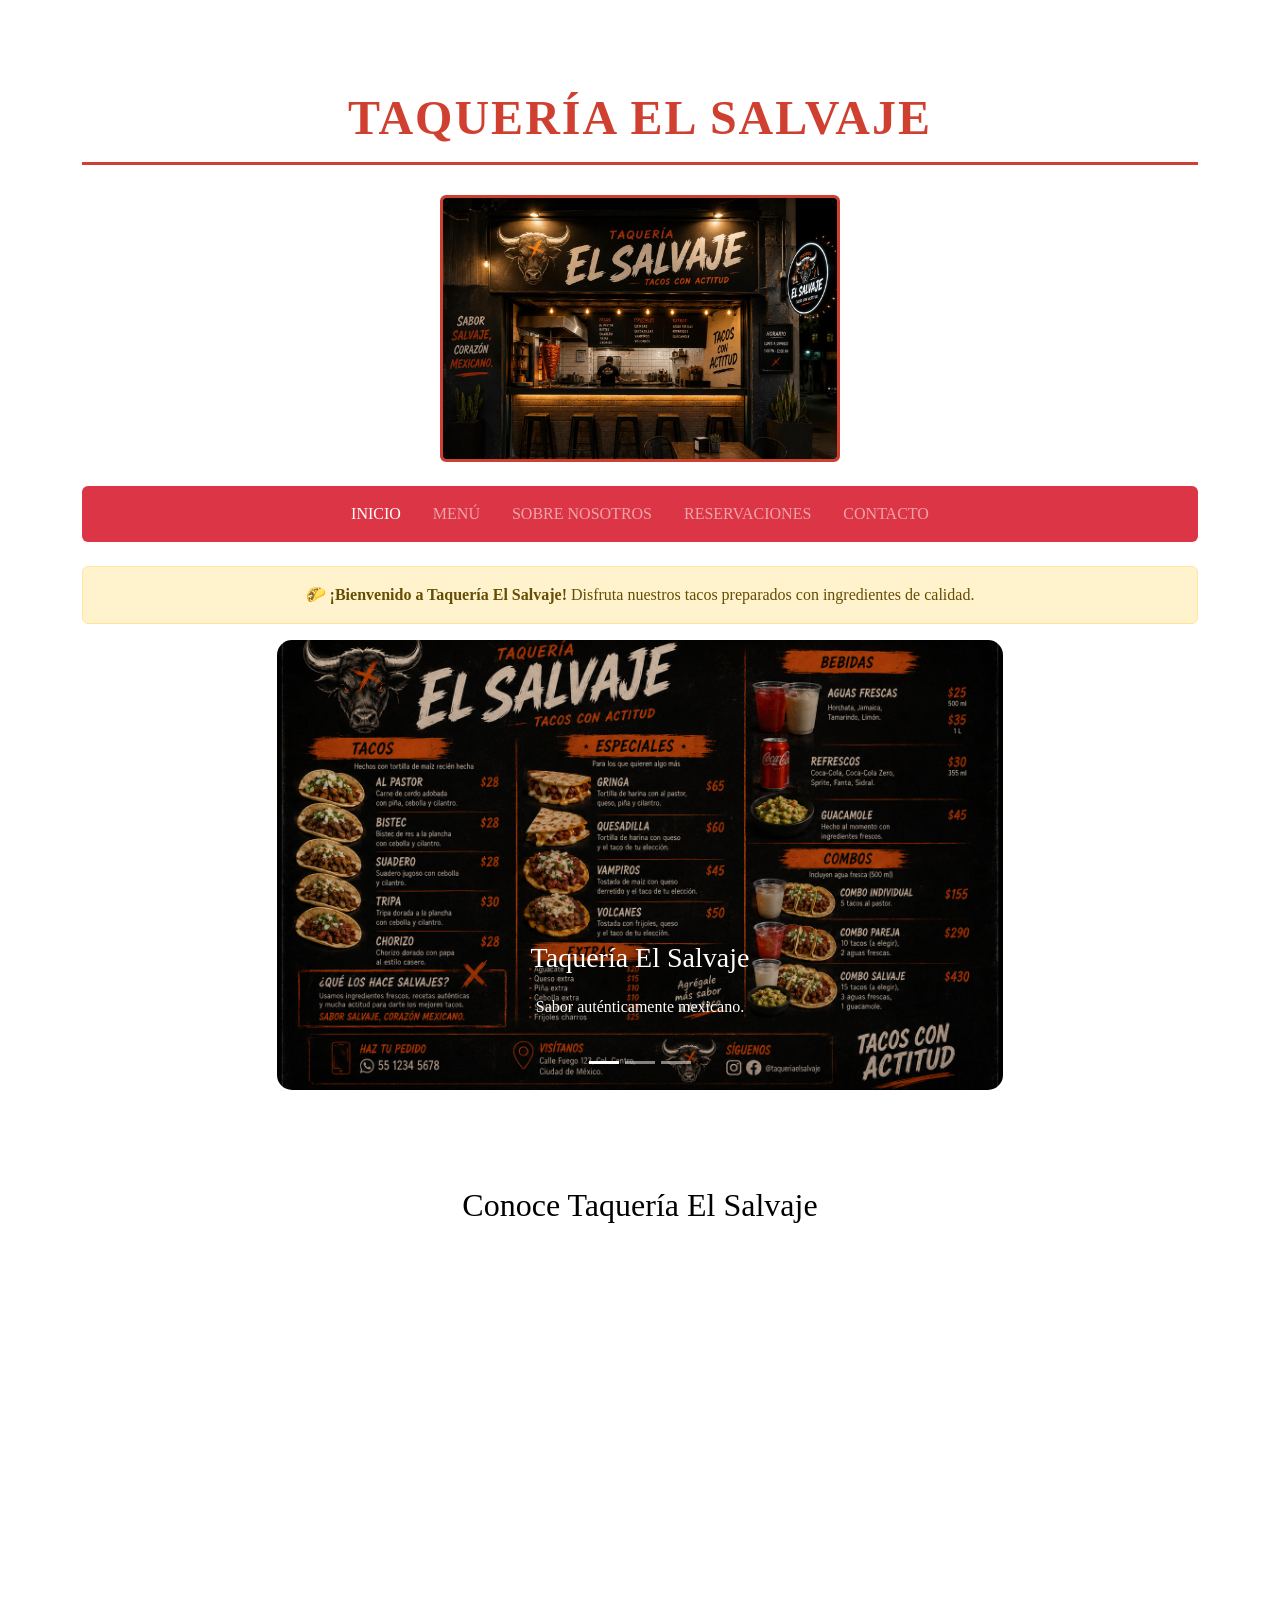
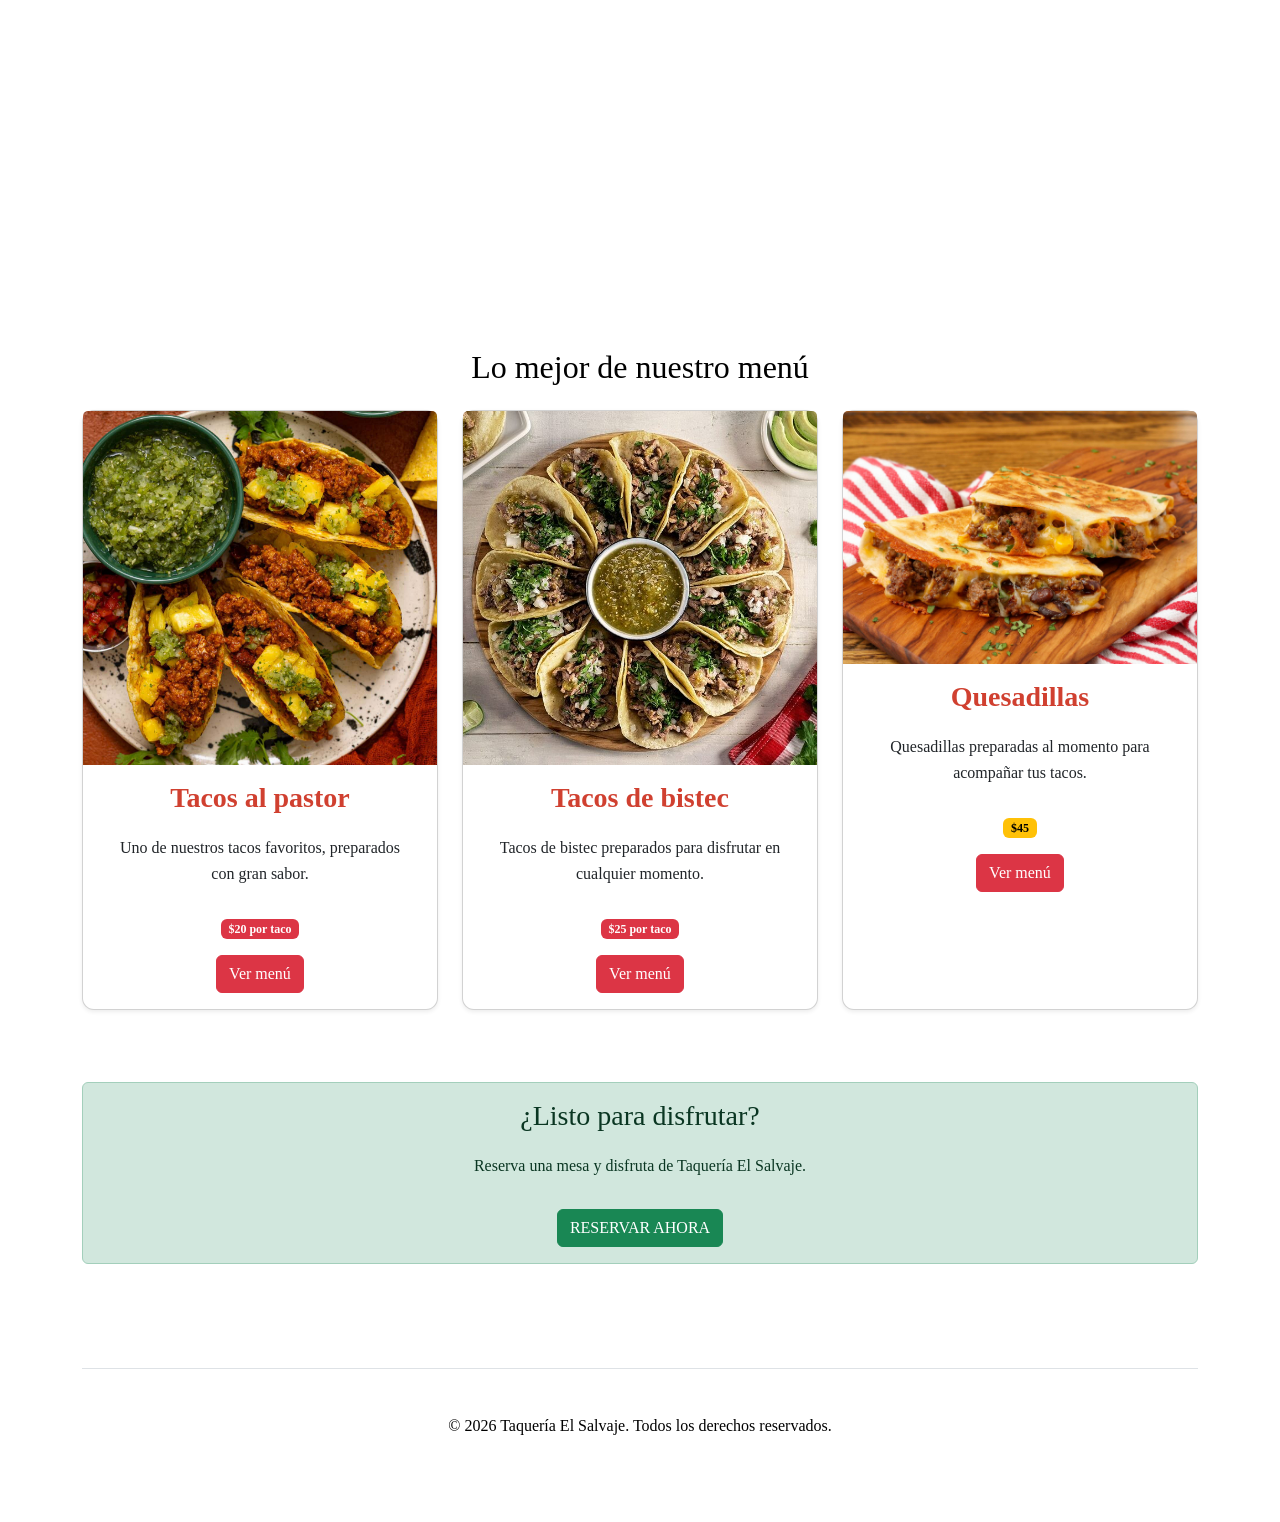
<file: INDEX.html>
<!DOCTYPE html>
<html lang="es">

<head>

    <meta charset="UTF-8">

    <meta name="viewport" content="width=device-width, initial-scale=1.0">

    <title>TAQUERÍA EL SALVAJE</title>

    <!-- Bootstrap -->
    <link
        href="https://cdn.jsdelivr.net/npm/bootstrap@5.3.0/dist/css/bootstrap.min.css"
        rel="stylesheet">

    <!-- CSS propio -->
    <link rel="stylesheet" href="styles.css">

    <meta
        name="description"
        content="Taquería El Salvaje, tacos mexicanos preparados con ingredientes de calidad.">

    <meta
        name="keywords"
        content="tacos, taquería, pastor, bistec, suadero, quesadillas">

    <meta name="author" content="PAPALOTE">

</head>


<body>

    <div class="container">

        <!-- ENCABEZADO -->

        <header class="text-center py-4">

            <h1>TAQUERÍA EL SALVAJE</h1>

            <img
                src="imagen1.jpeg"
                class="img-fluid rounded"
                width="400"
                alt="Taquería El Salvaje">

        </header>


        <!-- NAVEGACIÓN -->

        <nav class="navbar navbar-expand-md navbar-dark bg-danger rounded mb-4">

            <div class="container-fluid justify-content-center">

                <div class="navbar-nav">

                    <a
                        class="nav-link active px-3"
                        href="INDEX.html">

                        INICIO

                    </a>

                    <a
                        class="nav-link px-3"
                        href="menu.html">

                        MENÚ

                    </a>

                    <a
                        class="nav-link px-3"
                        href="nosotros.html">

                        SOBRE NOSOTROS

                    </a>

                    <a
                        class="nav-link px-3"
                        href="reservaciones.html">

                        RESERVACIONES

                    </a>

                    <a
                        class="nav-link px-3"
                        href="contacto.html">

                        CONTACTO

                    </a>

                </div>

            </div>

        </nav>


        <!-- ALERT -->

        <div
            class="alert alert-warning text-center"
            role="alert">

            🌮 <strong>¡Bienvenido a Taquería El Salvaje!</strong>

            Disfruta nuestros tacos preparados con ingredientes de calidad.

        </div>


        <!-- CARRUSEL -->

        <section class="mb-5">

            <div
                id="carruselSalvaje"
                class="carousel slide"
                data-bs-ride="carousel">


                <!-- INDICADORES -->

                <div class="carousel-indicators">

                    <button
                        type="button"
                        data-bs-target="#carruselSalvaje"
                        data-bs-slide-to="0"
                        class="active"
                        aria-current="true">
                    </button>

                    <button
                        type="button"
                        data-bs-target="#carruselSalvaje"
                        data-bs-slide-to="1">
                    </button>

                    <button
                        type="button"
                        data-bs-target="#carruselSalvaje"
                        data-bs-slide-to="2">
                    </button>

                </div>


                <!-- IMÁGENES -->

                <div class="carousel-inner rounded">


                    <div class="carousel-item active">

                        <img
                            src="imagen2.png"
                            class="d-block w-100"
                            alt="Taquería El Salvaje">

                        <div class="carousel-caption d-none d-md-block">

                            <h3>Taquería El Salvaje</h3>

                            <p>
                                Sabor auténticamente mexicano.
                            </p>

                        </div>

                    </div>


                    <div class="carousel-item">

                        <img
                            src="imagen3.png"
                            class="d-block w-100"
                            alt="Tacos de Taquería El Salvaje">

                        <div class="carousel-caption d-none d-md-block">

                            <h3>Gran sabor</h3>

                            <p>
                                Tacos preparados con ingredientes de calidad.
                            </p>

                        </div>

                    </div>


                    <div class="carousel-item">

                        <img
                            src="imagen4.png"
                            class="d-block w-100"
                            alt="Comida de Taquería El Salvaje">

                        <div class="carousel-caption d-none d-md-block">

                            <h3>Ven a conocernos</h3>

                            <p>
                                Una experiencia diferente.
                            </p>

                        </div>

                    </div>

                </div>


                <!-- ANTERIOR -->

                <button
                    class="carousel-control-prev"
                    type="button"
                    data-bs-target="#carruselSalvaje"
                    data-bs-slide="prev">

                    <span class="carousel-control-prev-icon"></span>

                    <span class="visually-hidden">
                        Anterior
                    </span>

                </button>


                <!-- SIGUIENTE -->

                <button
                    class="carousel-control-next"
                    type="button"
                    data-bs-target="#carruselSalvaje"
                    data-bs-slide="next">

                    <span class="carousel-control-next-icon"></span>

                    <span class="visually-hidden">
                        Siguiente
                    </span>

                </button>

            </div>

        </section>


        <!-- VIDEO -->

        <section class="text-center py-5">

            <h2 class="mb-4">
                Conoce Taquería El Salvaje
            </h2>

            <div class="ratio ratio-16x9">

                <iframe
                    src="https://www.youtube.com/embed/VU9VwrBv6EI?si=XoItNaaZiJxctUTM"
                    title="YouTube video player"
                    frameborder="0"
                    allow="accelerometer; autoplay; clipboard-write; encrypted-media; gyroscope; picture-in-picture; web-share"
                    referrerpolicy="strict-origin-when-cross-origin"
                    allowfullscreen>
                </iframe>

            </div>

        </section>


        <!-- CARDS -->

        <section class="py-4">

            <h2 class="text-center mb-4">
                Lo mejor de nuestro menú
            </h2>


            <div class="row g-4">


                <!-- CARD 1 -->

                <div class="col-md-4">

                    <div class="card h-100 shadow-sm">

                        <img
                            src="imagen5.jpg"
                            class="card-img-top"
                            alt="Tacos al pastor">

                        <div class="card-body text-center">

                            <h3 class="card-title">
                                Tacos al pastor
                            </h3>

                            <p class="card-text">

                                Uno de nuestros tacos favoritos,
                                preparados con gran sabor.

                            </p>

                            <span class="badge text-bg-danger mb-3">

                                $20 por taco

                            </span>

                            <br>

                            <a
                                href="menu.html"
                                class="btn btn-danger">

                                Ver menú

                            </a>

                        </div>

                    </div>

                </div>


                <!-- CARD 2 -->

                <div class="col-md-4">

                    <div class="card h-100 shadow-sm">

                        <img
                            src="imagen6.jpg"
                            class="card-img-top"
                            alt="Tacos de bistec">

                        <div class="card-body text-center">

                            <h3 class="card-title">
                                Tacos de bistec
                            </h3>

                            <p class="card-text">

                                Tacos de bistec preparados
                                para disfrutar en cualquier momento.

                            </p>

                            <span class="badge text-bg-danger mb-3">

                                $25 por taco

                            </span>

                            <br>

                            <a
                                href="menu.html"
                                class="btn btn-danger">

                                Ver menú

                            </a>

                        </div>

                    </div>

                </div>


                <!-- CARD 3 -->

                <div class="col-md-4">

                    <div class="card h-100 shadow-sm">

                        <img
                            src="imagen7.jpg"
                            class="card-img-top"
                            alt="Quesadillas">

                        <div class="card-body text-center">

                            <h3 class="card-title">
                                Quesadillas
                            </h3>

                            <p class="card-text">

                                Quesadillas preparadas al momento
                                para acompañar tus tacos.

                            </p>

                            <span class="badge text-bg-warning mb-3">

                                $45

                            </span>

                            <br>

                            <a
                                href="menu.html"
                                class="btn btn-danger">

                                Ver menú

                            </a>

                        </div>

                    </div>

                </div>


            </div>

        </section>


        <!-- LLAMADA A LA ACCIÓN -->

        <section class="text-center py-5">

            <div class="alert alert-success">

                <h3>
                    ¿Listo para disfrutar?
                </h3>

                <p>
                    Reserva una mesa y disfruta de
                    Taquería El Salvaje.
                </p>

                <a
                    href="reservaciones.html"
                    class="btn btn-success">

                    RESERVAR AHORA

                </a>

            </div>

        </section>


        <!-- FOOTER -->

        <footer class="text-center py-4 border-top">

            <p>

                ©️ 2026 Taquería El Salvaje.
                Todos los derechos reservados.

            </p>

        </footer>

    </div>


    <!-- Bootstrap JavaScript -->

    <script
        src="https://cdn.jsdelivr.net/npm/bootstrap@5.3.0/dist/js/bootstrap.bundle.min.js">
    </script>

</body>

</html>
</file>
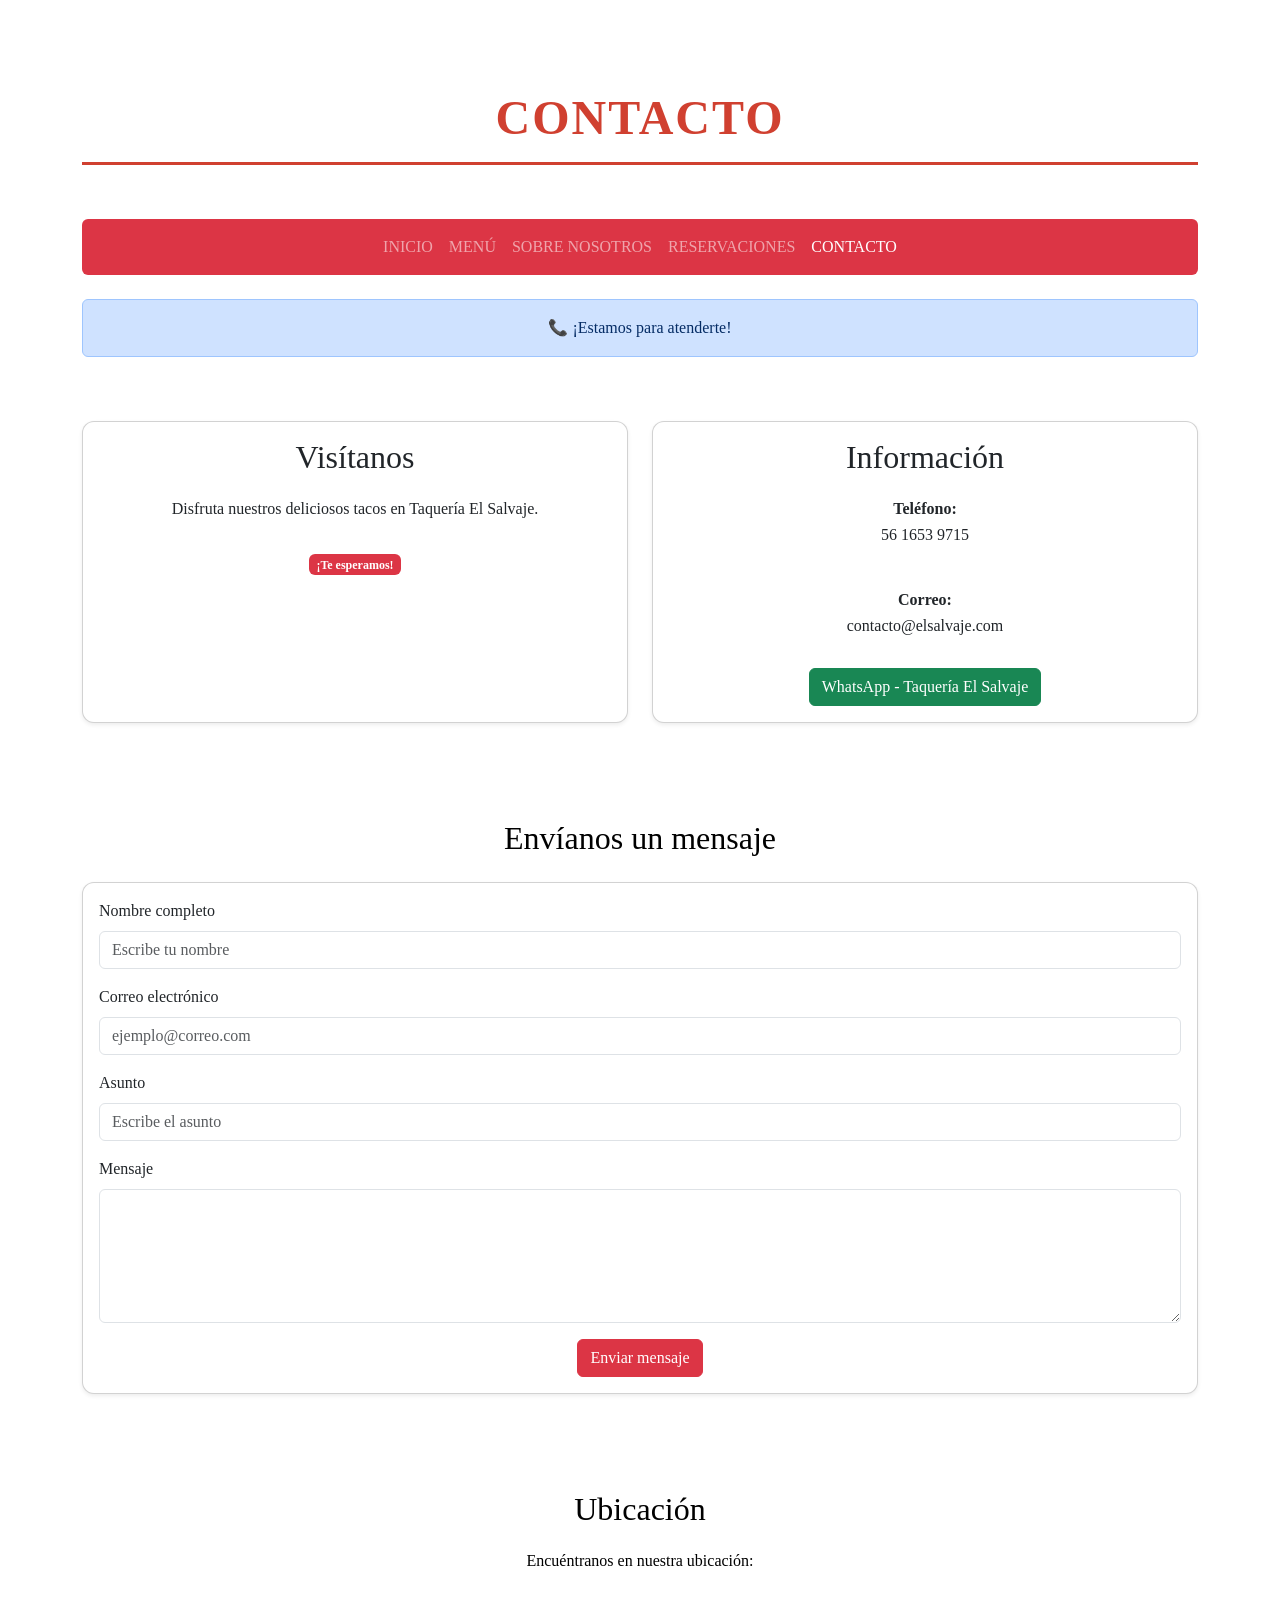
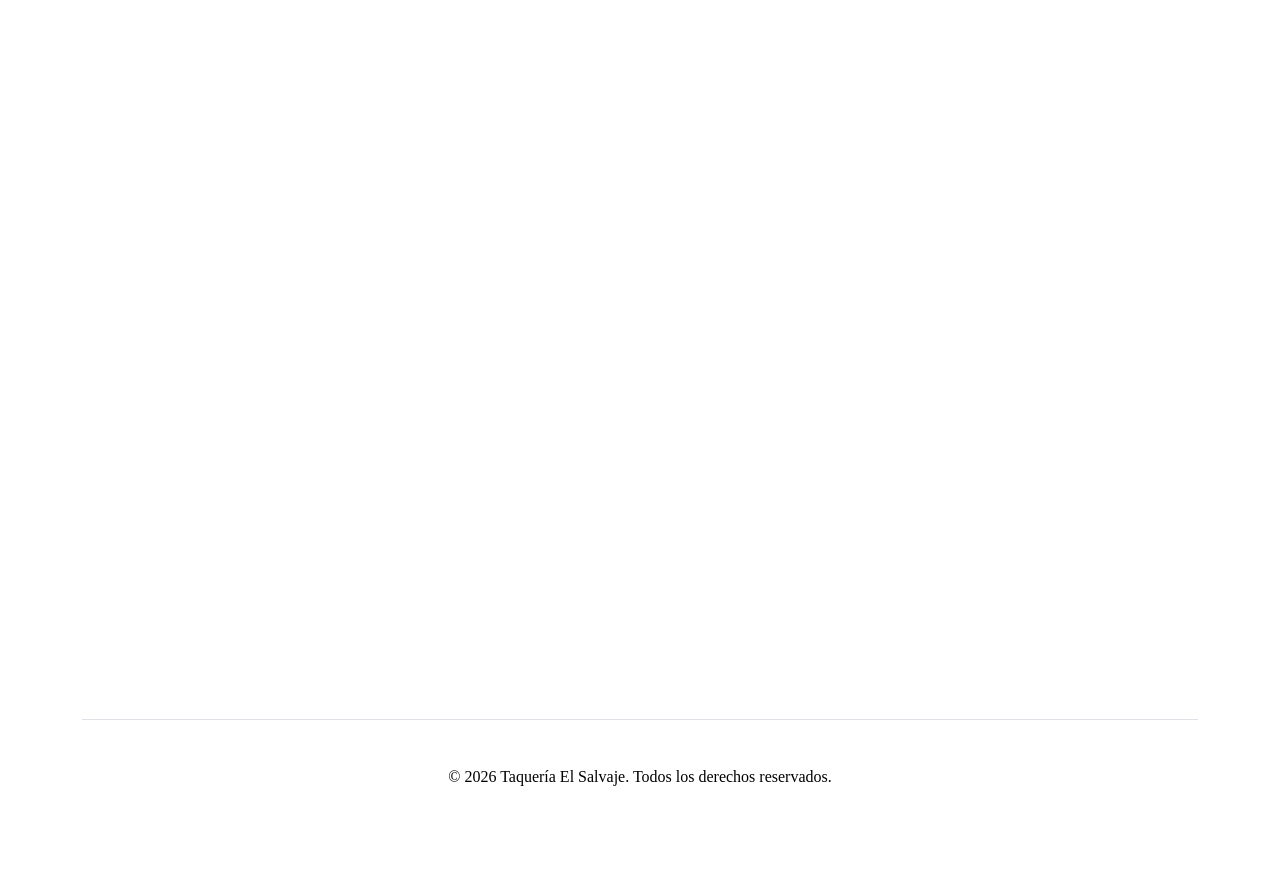
<file: Contacto.html>
<!DOCTYPE html>
<html lang="es">

<head>

    <meta charset="UTF-8">

    <meta name="viewport" content="width=device-width, initial-scale=1.0">

    <title>Contacto | Taquería El Salvaje</title>

    <!-- Bootstrap -->

    <link
        href="https://cdn.jsdelivr.net/npm/bootstrap@5.3.0/dist/css/bootstrap.min.css"
        rel="stylesheet">

    <!-- CSS -->

    <link rel="stylesheet" href="styles.css">

</head>


<body>

    <div class="container">


        <!-- ENCABEZADO -->

        <header class="text-center py-4">

            <h1>CONTACTO</h1>

        </header>


        <!-- NAVEGACIÓN -->

        <nav class="navbar navbar-expand-md navbar-dark bg-danger rounded mb-4">

            <div class="container-fluid justify-content-center">

                <div class="navbar-nav">

                    <a
                        class="nav-link"
                        href="INDEX.html">

                        INICIO

                    </a>

                    <a
                        class="nav-link"
                        href="menu.html">

                        MENÚ

                    </a>

                    <a
                        class="nav-link"
                        href="nosotros.html">

                        SOBRE NOSOTROS

                    </a>

                    <a
                        class="nav-link"
                        href="reservaciones.html">

                        RESERVACIONES

                    </a>

                    <a
                        class="nav-link active"
                        href="contacto.html">

                        CONTACTO

                    </a>

                </div>

            </div>

        </nav>


        <!-- ALERT -->

        <div
            class="alert alert-primary text-center"
            role="alert">

            📞 ¡Estamos para atenderte!

        </div>


        <!-- CONTACTO -->

        <section class="py-5">

            <div class="row g-4">


                <!-- CARD 1 -->

                <div class="col-md-6">

                    <div class="card h-100 shadow-sm">

                        <div class="card-body text-center">

                            <h2>
                                Visítanos
                            </h2>

                            <p>

                                Disfruta nuestros deliciosos tacos
                                en Taquería El Salvaje.

                            </p>

                            <span class="badge text-bg-danger">

                                ¡Te esperamos!

                            </span>

                        </div>

                    </div>

                </div>


                <!-- CARD 2 -->

                <div class="col-md-6">

                    <div class="card h-100 shadow-sm">

                        <div class="card-body text-center">

                            <h2>
                                Información
                            </h2>

                            <p>

                                <strong>Teléfono:</strong>

                                <br>

                                56 1653 9715

                            </p>

                            <p>

                                <strong>Correo:</strong>

                                <br>

                                contacto@elsalvaje.com

                            </p>

                            <!-- BOTÓN WHATSAPP -->

                            <a
                                href="https://wa.me/525616539715"
                                target="_blank"
                                class="btn btn-success">

                                WhatsApp - Taquería El Salvaje

                            </a>

                        </div>

                    </div>

                </div>


            </div>

        </section>


        <!-- FORMULARIO DE CONTACTO -->

        <section class="py-5">

            <h2 class="text-center mb-4">

                Envíanos un mensaje

            </h2>

            <div class="card shadow-sm">

                <div class="card-body">

                    <form
                        action="https://formspree.io/f/mqpaadrj"
                        method="POST">


                        <!-- NOMBRE -->

                        <div class="mb-3">

                            <label
                                for="nombre"
                                class="form-label">

                                Nombre completo

                            </label>

                            <input
                                type="text"
                                class="form-control"
                                id="nombre"
                                name="nombre"
                                placeholder="Escribe tu nombre"
                                required>

                        </div>


                        <!-- CORREO -->

                        <div class="mb-3">

                            <label
                                for="email"
                                class="form-label">

                                Correo electrónico

                            </label>

                            <input
                                type="email"
                                class="form-control"
                                id="email"
                                name="email"
                                placeholder="ejemplo@correo.com"
                                required>

                        </div>


                        <!-- ASUNTO -->

                        <div class="mb-3">

                            <label
                                for="asunto"
                                class="form-label">

                                Asunto

                            </label>

                            <input
                                type="text"
                                class="form-control"
                                id="asunto"
                                name="asunto"
                                placeholder="Escribe el asunto"
                                required>

                        </div>


                        <!-- MENSAJE -->

                        <div class="mb-3">

                            <label
                                for="mensaje"
                                class="form-label">

                                Mensaje

                            </label>

                            <textarea
                                class="form-control"
                                id="mensaje"
                                name="mensaje"
                                rows="5"
                                placeholder="Escribe tu mensaje aquí"
                                required>
                            </textarea>

                        </div>


                        <!-- COPIA A LOS INTEGRANTES -->

                        <input
                            type="hidden"
                            name="_cc"
                            value="ce.pina@ecb.edu.mx,d.martinez090@ebc.edu.mx">


                        <!-- BOTÓN -->

                        <div class="text-center">

                            <button
                                type="submit"
                                class="btn btn-danger">

                                Enviar mensaje

                            </button>

                        </div>


                    </form>

                </div>

            </div>

        </section>


        <!-- UBICACIÓN -->

        <section class="text-center py-5">

            <h2>Ubicación</h2>

            <p>

                Encuéntranos en nuestra ubicación:

            </p>

            <div class="ratio ratio-16x9">

                <iframe
                    src="https://www.google.com/maps/embed?pb=!1m18!1m12!1m3!1d4530.290906315101!2d-99.20684751584861!3d19.43293818440006!2m3!1f0!2f0!3f0!3m2!1i1024!2i768!4f13.1!3m3!1m2!1s0x85d2021caf0cb9b3%3A0xab683d8ebf86bd15!2sEl%20Palacio%20de%20Hierro%20Polanco!5e1!3m2!1ses-419!2smx!4v1789479542410!5m2!1ses-419!2smx"
                    style="border:0;"
                    allowfullscreen=""
                    loading="lazy"
                    referrerpolicy="strict-origin-when-cross-origin">
                </iframe>

            </div>

        </section>


        <!-- FOOTER -->

        <footer class="text-center py-4 border-top">

            <p>

                ©️ 2026 Taquería El Salvaje.
                Todos los derechos reservados.

            </p>

        </footer>

    </div>


    <!-- Bootstrap JavaScript -->

    <script
        src="https://cdn.jsdelivr.net/npm/bootstrap@5.3.0/dist/js/bootstrap.bundle.min.js">
    </script>

</body>

</html>
</file>
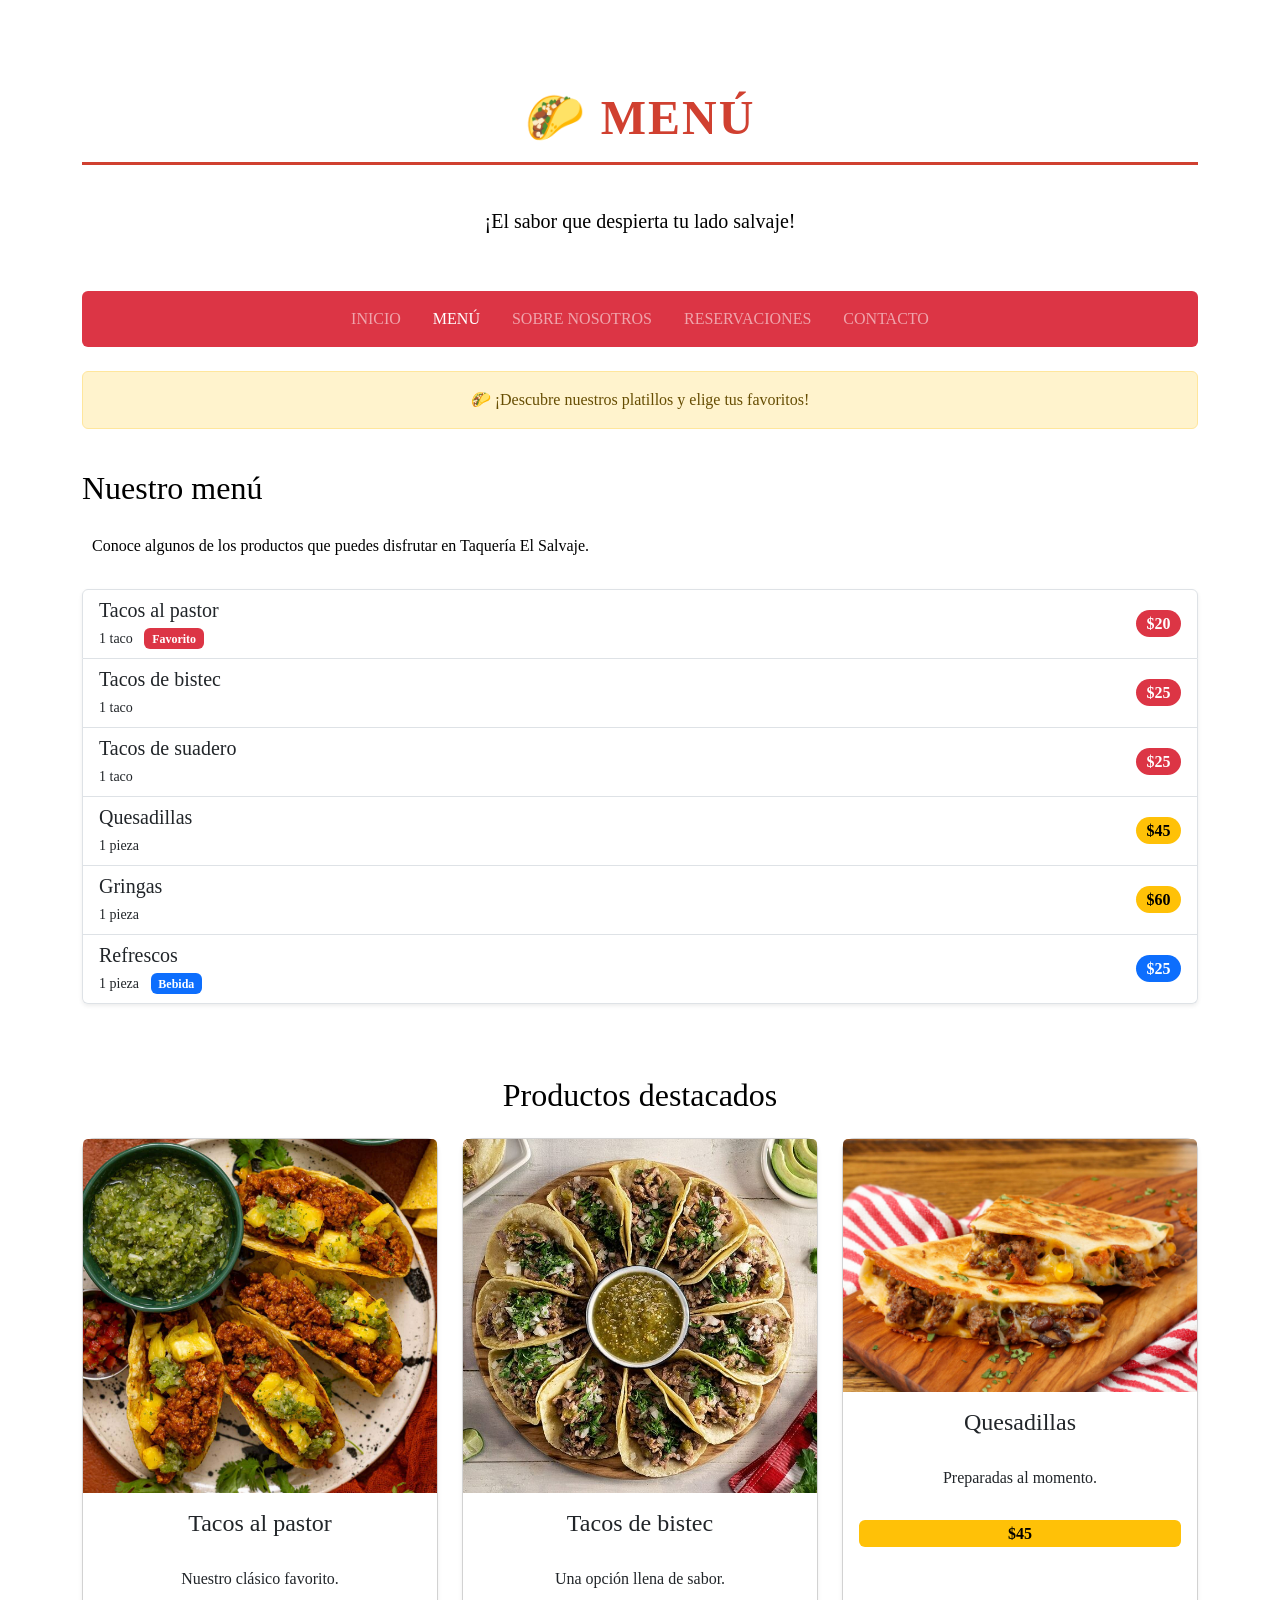
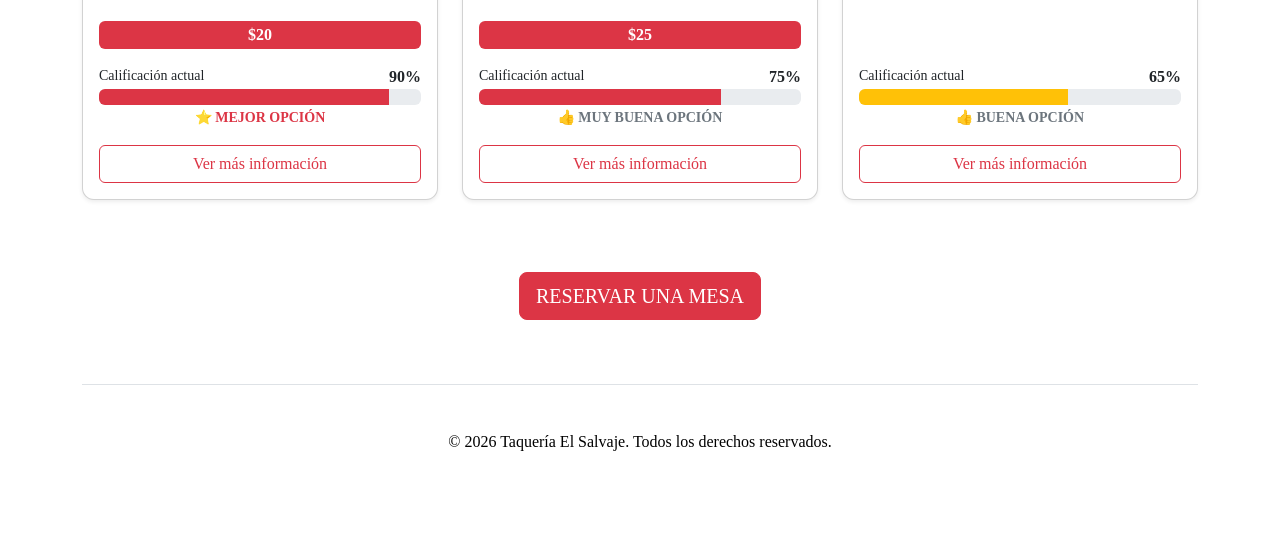
<file: Menu.html>
<!DOCTYPE html>
<html lang="es">

<head>
    <meta charset="UTF-8">
    <meta name="viewport" content="width=device-width, initial-scale=1.0">

    <title>Menú | Taquería El Salvaje</title>

    <!-- Bootstrap 5 -->
    <link
        href="https://cdn.jsdelivr.net/npm/bootstrap@5.3.0/dist/css/bootstrap.min.css"
        rel="stylesheet">

    <!-- CSS propio -->
    <link rel="stylesheet" href="styles.css">
</head>

<body>

    <!-- CONTENEDOR PRINCIPAL -->
    <div class="container">

        <!-- ENCABEZADO -->
        <header class="text-center py-4">

            <h1>🌮 MENÚ</h1>

            <p class="lead">
                ¡El sabor que despierta tu lado salvaje!
            </p>

        </header>


        <!-- NAVEGACIÓN RESPONSIVE -->
        <nav class="navbar navbar-expand-md navbar-dark bg-danger rounded mb-4">

            <div class="container-fluid">

                <button
                    class="navbar-toggler"
                    type="button"
                    data-bs-toggle="collapse"
                    data-bs-target="#menuNavegacion"
                    aria-controls="menuNavegacion"
                    aria-expanded="false"
                    aria-label="Abrir navegación">

                    <span class="navbar-toggler-icon"></span>

                </button>


                <div
                    class="collapse navbar-collapse justify-content-center"
                    id="menuNavegacion">

                    <div class="navbar-nav text-center">

                        <a class="nav-link px-3" href="INDEX.html">
                            INICIO
                        </a>

                        <a class="nav-link active px-3" href="menu.html">
                            MENÚ
                        </a>

                        <a class="nav-link px-3" href="nosotros.html">
                            SOBRE NOSOTROS
                        </a>

                        <a class="nav-link px-3" href="reservaciones.html">
                            RESERVACIONES
                        </a>

                        <a class="nav-link px-3" href="contacto.html">
                            CONTACTO
                        </a>

                    </div>

                </div>

            </div>

        </nav>


        <!-- ALERTA -->
        <div
            class="alert alert-warning text-center"
            role="alert">

            🌮 ¡Descubre nuestros platillos y elige tus favoritos!

        </div>


        <!-- LISTA DEL MENÚ -->
        <section class="py-4">

            <h2 class="mb-3">
                Nuestro menú
            </h2>

            <p>
                Conoce algunos de los productos que puedes disfrutar
                en Taquería El Salvaje.
            </p>


            <div class="list-group shadow-sm">


                <!-- PASTOR -->
                <div
                    class="list-group-item d-flex justify-content-between align-items-center flex-wrap gap-2">

                    <div class="flex-grow-1">

                        <h5 class="mb-1">
                            Tacos al pastor
                        </h5>

                        <small>
                            1 taco
                        </small>

                        <span class="badge text-bg-danger ms-2">
                            Favorito
                        </span>

                    </div>

                    <span class="badge text-bg-danger rounded-pill fs-6">
                        $20
                    </span>

                </div>


                <!-- BISTEC -->
                <div
                    class="list-group-item d-flex justify-content-between align-items-center flex-wrap gap-2">

                    <div class="flex-grow-1">

                        <h5 class="mb-1">
                            Tacos de bistec
                        </h5>

                        <small>
                            1 taco
                        </small>

                    </div>

                    <span class="badge text-bg-danger rounded-pill fs-6">
                        $25
                    </span>

                </div>


                <!-- SUADERO -->
                <div
                    class="list-group-item d-flex justify-content-between align-items-center flex-wrap gap-2">

                    <div class="flex-grow-1">

                        <h5 class="mb-1">
                            Tacos de suadero
                        </h5>

                        <small>
                            1 taco
                        </small>

                    </div>

                    <span class="badge text-bg-danger rounded-pill fs-6">
                        $25
                    </span>

                </div>


                <!-- QUESADILLAS -->
                <div
                    class="list-group-item d-flex justify-content-between align-items-center flex-wrap gap-2">

                    <div class="flex-grow-1">

                        <h5 class="mb-1">
                            Quesadillas
                        </h5>

                        <small>
                            1 pieza
                        </small>

                    </div>

                    <span class="badge text-bg-warning rounded-pill fs-6">
                        $45
                    </span>

                </div>


                <!-- GRINGAS -->
                <div
                    class="list-group-item d-flex justify-content-between align-items-center flex-wrap gap-2">

                    <div class="flex-grow-1">

                        <h5 class="mb-1">
                            Gringas
                        </h5>

                        <small>
                            1 pieza
                        </small>

                    </div>

                    <span class="badge text-bg-warning rounded-pill fs-6">
                        $60
                    </span>

                </div>


                <!-- REFRESCOS -->
                <div
                    class="list-group-item d-flex justify-content-between align-items-center flex-wrap gap-2">

                    <div class="flex-grow-1">

                        <h5 class="mb-1">
                            Refrescos
                        </h5>

                        <small>
                            1 pieza
                        </small>

                        <span class="badge text-bg-primary ms-2">
                            Bebida
                        </span>

                    </div>

                    <span class="badge text-bg-primary rounded-pill fs-6">
                        $25
                    </span>

                </div>


            </div>

        </section>


        <!-- PRODUCTOS DESTACADOS -->
        <section class="py-5">

            <h2 class="text-center mb-4">
                Productos destacados
            </h2>


            <div class="row g-4">


                <!-- CARD TACOS AL PASTOR -->
                <div class="col-12 col-md-4">

                    <div class="card h-100 shadow-sm">

                        <img
                            src="imagen5.jpg"
                            class="card-img-top img-fluid"
                            alt="Tacos al pastor">

                        <div class="card-body text-center d-flex flex-column">

                            <h3 class="h4">
                                Tacos al pastor
                            </h3>

                            <p>
                                Nuestro clásico favorito.
                            </p>

                            <span class="badge text-bg-danger fs-6 mb-3">
                                $20
                            </span>


                            <!-- CALIFICACIÓN -->
                            <div class="mt-auto">

                                <div class="d-flex justify-content-between">

                                    <small>
                                        Calificación actual
                                    </small>

                                    <strong>
                                        90%
                                    </strong>

                                </div>


                                <div
                                    class="progress"
                                    role="progressbar"
                                    aria-label="Calificación de tacos al pastor"
                                    aria-valuenow="90"
                                    aria-valuemin="0"
                                    aria-valuemax="100">

                                    <div
                                        class="progress-bar bg-danger"
                                        style="width: 90%">
                                    </div>

                                </div>

                                <small class="text-danger fw-bold">
                                    ⭐ MEJOR OPCIÓN
                                </small>

                            </div>


                            <!-- BOTÓN JAVASCRIPT -->
                            <button
                                type="button"
                                class="btn btn-outline-danger mt-3 w-100"
                                onclick="mostrarInfo('infoPastor', this)">

                                Ver más información

                            </button>


                            <!-- INFORMACIÓN OCULTA -->
                            <div
                                id="infoPastor"
                                class="alert alert-light mt-3"
                                style="display: none;">

                                🌮 Tacos preparados con carne al pastor,
                                acompañados de cebolla, cilantro y salsa.

                            </div>


                        </div>

                    </div>

                </div>


                <!-- CARD TACOS DE BISTEC -->
                <div class="col-12 col-md-4">

                    <div class="card h-100 shadow-sm">

                        <img
                            src="imagen6.jpg"
                            class="card-img-top img-fluid"
                            alt="Tacos de bistec">

                        <div class="card-body text-center d-flex flex-column">

                            <h3 class="h4">
                                Tacos de bistec
                            </h3>

                            <p>
                                Una opción llena de sabor.
                            </p>

                            <span class="badge text-bg-danger fs-6 mb-3">
                                $25
                            </span>


                            <!-- CALIFICACIÓN -->
                            <div class="mt-auto">

                                <div class="d-flex justify-content-between">

                                    <small>
                                        Calificación actual
                                    </small>

                                    <strong>
                                        75%
                                    </strong>

                                </div>


                                <div
                                    class="progress"
                                    role="progressbar"
                                    aria-label="Calificación de tacos de bistec"
                                    aria-valuenow="75"
                                    aria-valuemin="0"
                                    aria-valuemax="100">

                                    <div
                                        class="progress-bar bg-danger"
                                        style="width: 75%">
                                    </div>

                                </div>

                                <small class="text-secondary fw-bold">
                                    👍 MUY BUENA OPCIÓN
                                </small>

                            </div>


                            <!-- BOTÓN JAVASCRIPT -->
                            <button
                                type="button"
                                class="btn btn-outline-danger mt-3 w-100"
                                onclick="mostrarInfo('infoBistec', this)">

                                Ver más información

                            </button>


                            <!-- INFORMACIÓN OCULTA -->
                            <div
                                id="infoBistec"
                                class="alert alert-light mt-3"
                                style="display: none;">

                                🥩 Tacos de bistec preparados al momento
                                para disfrutar con cebolla, cilantro y salsa.

                            </div>


                        </div>

                    </div>

                </div>


                <!-- CARD QUESADILLAS -->
                <div class="col-12 col-md-4">

                    <div class="card h-100 shadow-sm">

                        <img
                            src="imagen7.jpg"
                            class="card-img-top img-fluid"
                            alt="Quesadillas">

                        <div class="card-body text-center d-flex flex-column">

                            <h3 class="h4">
                                Quesadillas
                            </h3>

                            <p>
                                Preparadas al momento.
                            </p>

                            <span class="badge text-bg-warning fs-6 mb-3">
                                $45
                            </span>


                            <!-- CALIFICACIÓN -->
                            <div class="mt-auto">

                                <div class="d-flex justify-content-between">

                                    <small>
                                        Calificación actual
                                    </small>

                                    <strong>
                                        65%
                                    </strong>

                                </div>


                                <div
                                    class="progress"
                                    role="progressbar"
                                    aria-label="Calificación de quesadillas"
                                    aria-valuenow="65"
                                    aria-valuemin="0"
                                    aria-valuemax="100">

                                    <div
                                        class="progress-bar bg-warning"
                                        style="width: 65%">
                                    </div>

                                </div>

                                <small class="text-secondary fw-bold">
                                    👍 BUENA OPCIÓN
                                </small>

                            </div>


                            <!-- BOTÓN JAVASCRIPT -->
                            <button
                                type="button"
                                class="btn btn-outline-danger mt-3 w-100"
                                onclick="mostrarInfo('infoQuesadilla', this)">

                                Ver más información

                            </button>


                            <!-- INFORMACIÓN OCULTA -->
                            <div
                                id="infoQuesadilla"
                                class="alert alert-light mt-3"
                                style="display: none;">

                                🧀 Quesadillas preparadas al momento
                                con queso derretido y tortillas calientes.

                            </div>


                        </div>

                    </div>

                </div>


            </div>

        </section>


        <!-- BOTÓN RESERVACIONES -->
        <div class="text-center py-4">

            <a
                href="reservaciones.html"
                class="btn btn-danger btn-lg">

                RESERVAR UNA MESA

            </a>

        </div>


        <!-- FOOTER -->
        <footer class="text-center py-4 border-top">

            <p>
                ©️ 2026 Taquería El Salvaje.
                Todos los derechos reservados.
            </p>

        </footer>


    </div>


    <!-- Bootstrap JavaScript -->
    <script
        src="https://cdn.jsdelivr.net/npm/bootstrap@5.3.0/dist/js/bootstrap.bundle.min.js">
    </script>


    <!-- JavaScript propio -->
    <script src="script.js"></script>


</body>

</html>
</file>
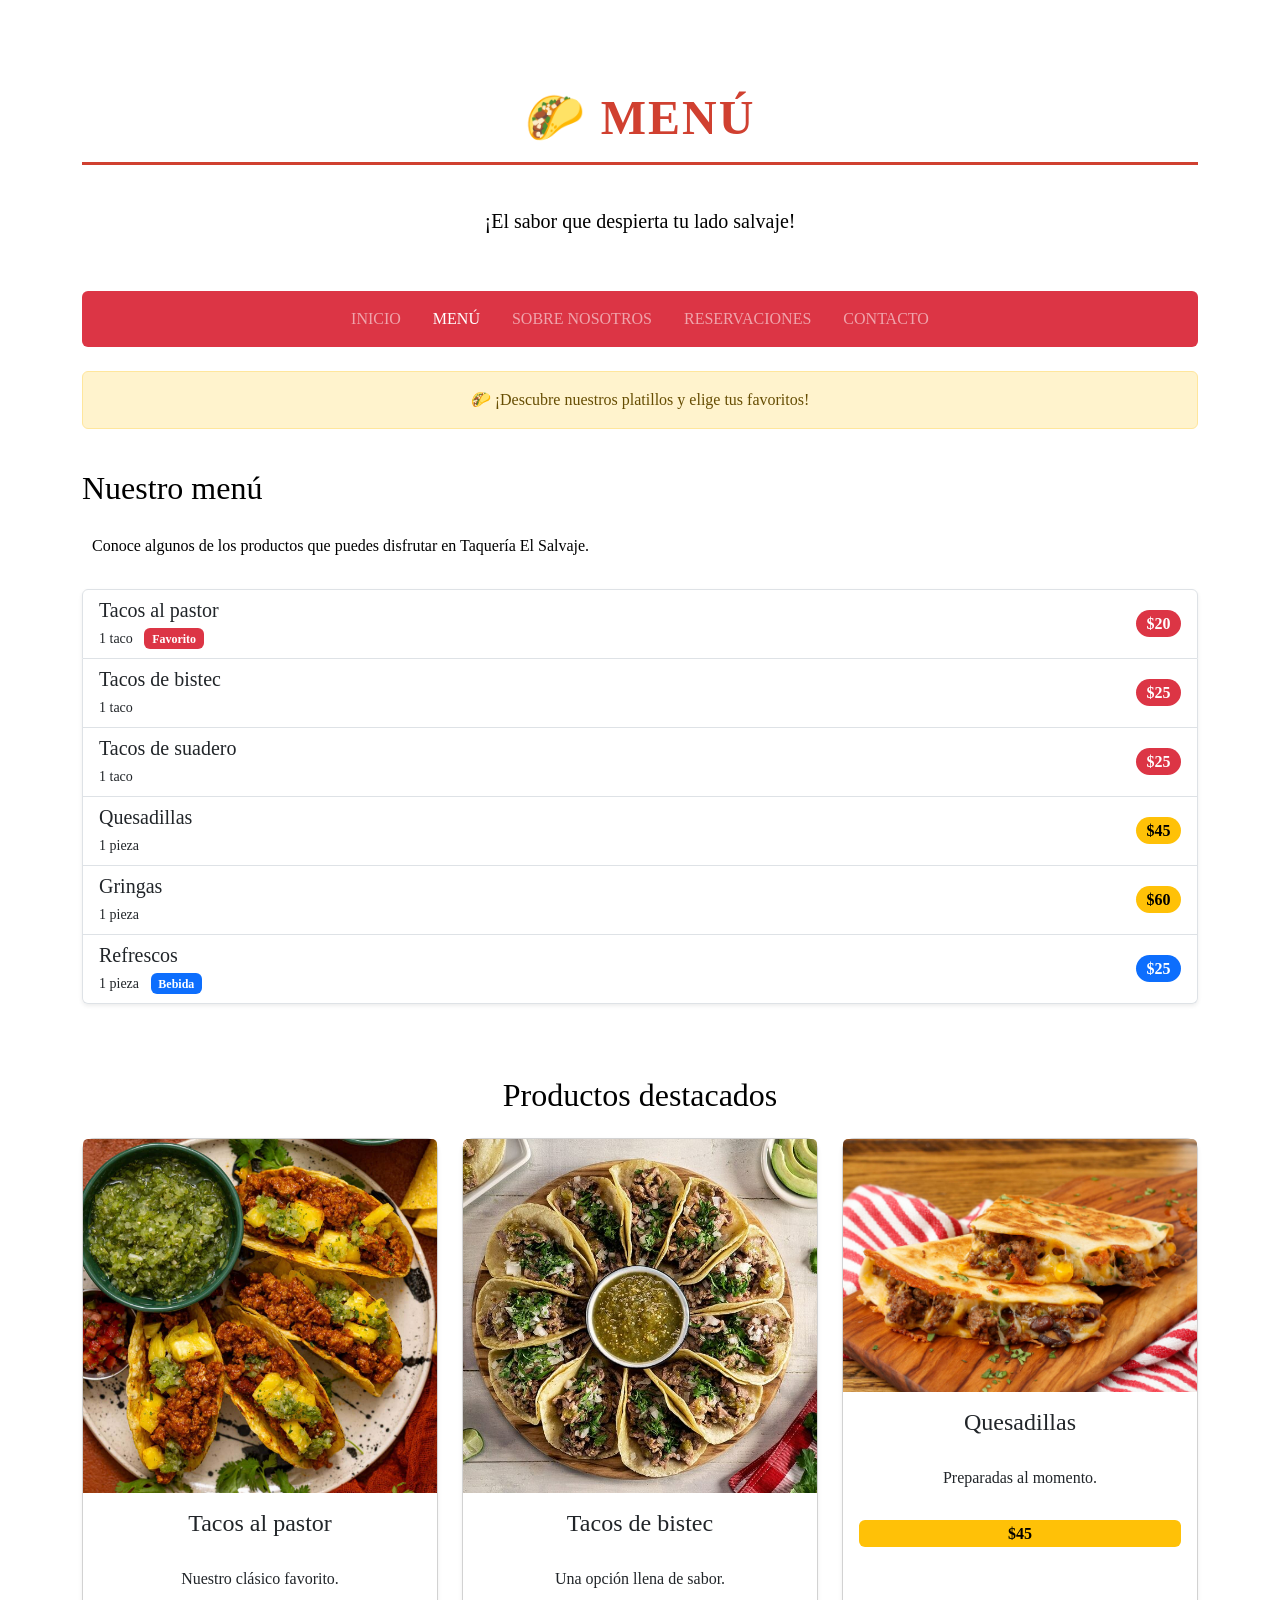
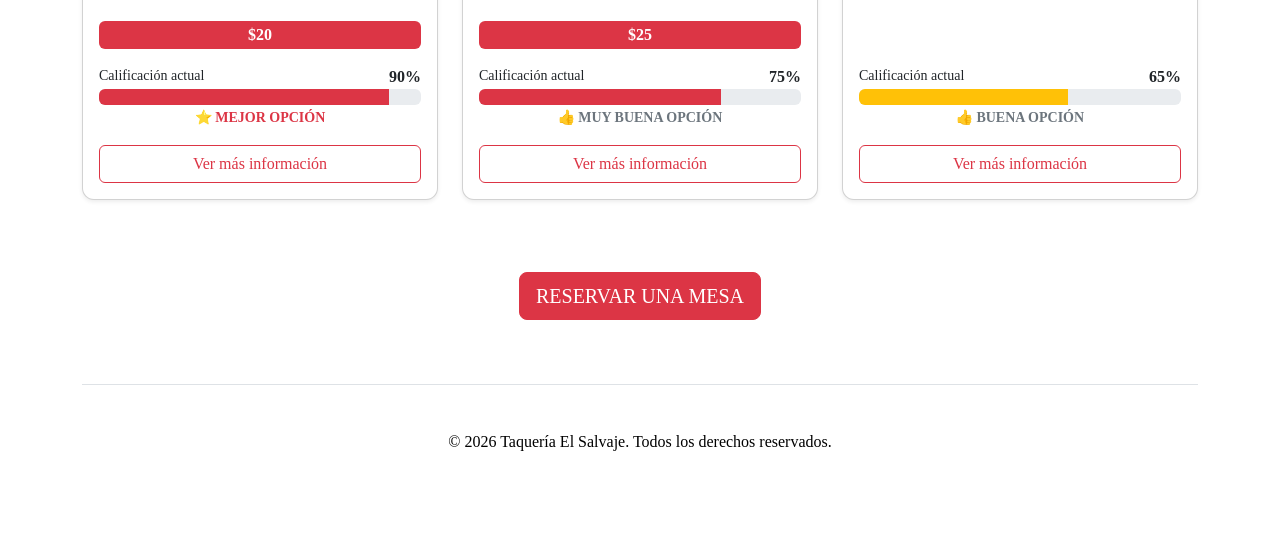
<file: menu.html>
<!DOCTYPE html>
<html lang="es">

<head>
    <meta charset="UTF-8">
    <meta name="viewport" content="width=device-width, initial-scale=1.0">

    <title>Menú | Taquería El Salvaje</title>

    <!-- Bootstrap 5 -->
    <link
        href="https://cdn.jsdelivr.net/npm/bootstrap@5.3.0/dist/css/bootstrap.min.css"
        rel="stylesheet">

    <!-- CSS propio -->
    <link rel="stylesheet" href="styles.css">
</head>

<body>

    <!-- CONTENEDOR PRINCIPAL -->
    <div class="container">

        <!-- ENCABEZADO -->
        <header class="text-center py-4">

            <h1>🌮 MENÚ</h1>

            <p class="lead">
                ¡El sabor que despierta tu lado salvaje!
            </p>

        </header>


        <!-- NAVEGACIÓN RESPONSIVE -->
        <nav class="navbar navbar-expand-md navbar-dark bg-danger rounded mb-4">

            <div class="container-fluid">

                <button
                    class="navbar-toggler"
                    type="button"
                    data-bs-toggle="collapse"
                    data-bs-target="#menuNavegacion"
                    aria-controls="menuNavegacion"
                    aria-expanded="false"
                    aria-label="Abrir navegación">

                    <span class="navbar-toggler-icon"></span>

                </button>


                <div
                    class="collapse navbar-collapse justify-content-center"
                    id="menuNavegacion">

                    <div class="navbar-nav text-center">

                        <a class="nav-link px-3" href="INDEX.html">
                            INICIO
                        </a>

                        <a class="nav-link active px-3" href="menu.html">
                            MENÚ
                        </a>

                        <a class="nav-link px-3" href="nosotros.html">
                            SOBRE NOSOTROS
                        </a>

                        <a class="nav-link px-3" href="reservaciones.html">
                            RESERVACIONES
                        </a>

                        <a class="nav-link px-3" href="contacto.html">
                            CONTACTO
                        </a>

                    </div>

                </div>

            </div>

        </nav>


        <!-- ALERTA -->
        <div
            class="alert alert-warning text-center"
            role="alert">

            🌮 ¡Descubre nuestros platillos y elige tus favoritos!

        </div>


        <!-- LISTA DEL MENÚ -->
        <section class="py-4">

            <h2 class="mb-3">
                Nuestro menú
            </h2>

            <p>
                Conoce algunos de los productos que puedes disfrutar
                en Taquería El Salvaje.
            </p>


            <div class="list-group shadow-sm">


                <!-- PASTOR -->
                <div
                    class="list-group-item d-flex justify-content-between align-items-center flex-wrap gap-2">

                    <div class="flex-grow-1">

                        <h5 class="mb-1">
                            Tacos al pastor
                        </h5>

                        <small>
                            1 taco
                        </small>

                        <span class="badge text-bg-danger ms-2">
                            Favorito
                        </span>

                    </div>

                    <span class="badge text-bg-danger rounded-pill fs-6">
                        $20
                    </span>

                </div>


                <!-- BISTEC -->
                <div
                    class="list-group-item d-flex justify-content-between align-items-center flex-wrap gap-2">

                    <div class="flex-grow-1">

                        <h5 class="mb-1">
                            Tacos de bistec
                        </h5>

                        <small>
                            1 taco
                        </small>

                    </div>

                    <span class="badge text-bg-danger rounded-pill fs-6">
                        $25
                    </span>

                </div>


                <!-- SUADERO -->
                <div
                    class="list-group-item d-flex justify-content-between align-items-center flex-wrap gap-2">

                    <div class="flex-grow-1">

                        <h5 class="mb-1">
                            Tacos de suadero
                        </h5>

                        <small>
                            1 taco
                        </small>

                    </div>

                    <span class="badge text-bg-danger rounded-pill fs-6">
                        $25
                    </span>

                </div>


                <!-- QUESADILLAS -->
                <div
                    class="list-group-item d-flex justify-content-between align-items-center flex-wrap gap-2">

                    <div class="flex-grow-1">

                        <h5 class="mb-1">
                            Quesadillas
                        </h5>

                        <small>
                            1 pieza
                        </small>

                    </div>

                    <span class="badge text-bg-warning rounded-pill fs-6">
                        $45
                    </span>

                </div>


                <!-- GRINGAS -->
                <div
                    class="list-group-item d-flex justify-content-between align-items-center flex-wrap gap-2">

                    <div class="flex-grow-1">

                        <h5 class="mb-1">
                            Gringas
                        </h5>

                        <small>
                            1 pieza
                        </small>

                    </div>

                    <span class="badge text-bg-warning rounded-pill fs-6">
                        $60
                    </span>

                </div>


                <!-- REFRESCOS -->
                <div
                    class="list-group-item d-flex justify-content-between align-items-center flex-wrap gap-2">

                    <div class="flex-grow-1">

                        <h5 class="mb-1">
                            Refrescos
                        </h5>

                        <small>
                            1 pieza
                        </small>

                        <span class="badge text-bg-primary ms-2">
                            Bebida
                        </span>

                    </div>

                    <span class="badge text-bg-primary rounded-pill fs-6">
                        $25
                    </span>

                </div>


            </div>

        </section>


        <!-- PRODUCTOS DESTACADOS -->
        <section class="py-5">

            <h2 class="text-center mb-4">
                Productos destacados
            </h2>


            <div class="row g-4">


                <!-- CARD TACOS AL PASTOR -->
                <div class="col-12 col-md-4">

                    <div class="card h-100 shadow-sm">

                        <img
                            src="imagen5.jpg"
                            class="card-img-top img-fluid"
                            alt="Tacos al pastor">

                        <div class="card-body text-center d-flex flex-column">

                            <h3 class="h4">
                                Tacos al pastor
                            </h3>

                            <p>
                                Nuestro clásico favorito.
                            </p>

                            <span class="badge text-bg-danger fs-6 mb-3">
                                $20
                            </span>


                            <!-- CALIFICACIÓN -->
                            <div class="mt-auto">

                                <div class="d-flex justify-content-between">

                                    <small>
                                        Calificación actual
                                    </small>

                                    <strong>
                                        90%
                                    </strong>

                                </div>


                                <div
                                    class="progress"
                                    role="progressbar"
                                    aria-label="Calificación de tacos al pastor"
                                    aria-valuenow="90"
                                    aria-valuemin="0"
                                    aria-valuemax="100">

                                    <div
                                        class="progress-bar bg-danger"
                                        style="width: 90%">
                                    </div>

                                </div>

                                <small class="text-danger fw-bold">
                                    ⭐ MEJOR OPCIÓN
                                </small>

                            </div>


                            <!-- BOTÓN JAVASCRIPT -->
                            <button
                                type="button"
                                class="btn btn-outline-danger mt-3 w-100"
                                onclick="mostrarInfo('infoPastor', this)">

                                Ver más información

                            </button>


                            <!-- INFORMACIÓN OCULTA -->
                            <div
                                id="infoPastor"
                                class="alert alert-light mt-3"
                                style="display: none;">

                                🌮 Tacos preparados con carne al pastor,
                                acompañados de cebolla, cilantro y salsa.

                            </div>


                        </div>

                    </div>

                </div>


                <!-- CARD TACOS DE BISTEC -->
                <div class="col-12 col-md-4">

                    <div class="card h-100 shadow-sm">

                        <img
                            src="imagen6.jpg"
                            class="card-img-top img-fluid"
                            alt="Tacos de bistec">

                        <div class="card-body text-center d-flex flex-column">

                            <h3 class="h4">
                                Tacos de bistec
                            </h3>

                            <p>
                                Una opción llena de sabor.
                            </p>

                            <span class="badge text-bg-danger fs-6 mb-3">
                                $25
                            </span>


                            <!-- CALIFICACIÓN -->
                            <div class="mt-auto">

                                <div class="d-flex justify-content-between">

                                    <small>
                                        Calificación actual
                                    </small>

                                    <strong>
                                        75%
                                    </strong>

                                </div>


                                <div
                                    class="progress"
                                    role="progressbar"
                                    aria-label="Calificación de tacos de bistec"
                                    aria-valuenow="75"
                                    aria-valuemin="0"
                                    aria-valuemax="100">

                                    <div
                                        class="progress-bar bg-danger"
                                        style="width: 75%">
                                    </div>

                                </div>

                                <small class="text-secondary fw-bold">
                                    👍 MUY BUENA OPCIÓN
                                </small>

                            </div>


                            <!-- BOTÓN JAVASCRIPT -->
                            <button
                                type="button"
                                class="btn btn-outline-danger mt-3 w-100"
                                onclick="mostrarInfo('infoBistec', this)">

                                Ver más información

                            </button>


                            <!-- INFORMACIÓN OCULTA -->
                            <div
                                id="infoBistec"
                                class="alert alert-light mt-3"
                                style="display: none;">

                                🥩 Tacos de bistec preparados al momento
                                para disfrutar con cebolla, cilantro y salsa.

                            </div>


                        </div>

                    </div>

                </div>


                <!-- CARD QUESADILLAS -->
                <div class="col-12 col-md-4">

                    <div class="card h-100 shadow-sm">

                        <img
                            src="imagen7.jpg"
                            class="card-img-top img-fluid"
                            alt="Quesadillas">

                        <div class="card-body text-center d-flex flex-column">

                            <h3 class="h4">
                                Quesadillas
                            </h3>

                            <p>
                                Preparadas al momento.
                            </p>

                            <span class="badge text-bg-warning fs-6 mb-3">
                                $45
                            </span>


                            <!-- CALIFICACIÓN -->
                            <div class="mt-auto">

                                <div class="d-flex justify-content-between">

                                    <small>
                                        Calificación actual
                                    </small>

                                    <strong>
                                        65%
                                    </strong>

                                </div>


                                <div
                                    class="progress"
                                    role="progressbar"
                                    aria-label="Calificación de quesadillas"
                                    aria-valuenow="65"
                                    aria-valuemin="0"
                                    aria-valuemax="100">

                                    <div
                                        class="progress-bar bg-warning"
                                        style="width: 65%">
                                    </div>

                                </div>

                                <small class="text-secondary fw-bold">
                                    👍 BUENA OPCIÓN
                                </small>

                            </div>


                            <!-- BOTÓN JAVASCRIPT -->
                            <button
                                type="button"
                                class="btn btn-outline-danger mt-3 w-100"
                                onclick="mostrarInfo('infoQuesadilla', this)">

                                Ver más información

                            </button>


                            <!-- INFORMACIÓN OCULTA -->
                            <div
                                id="infoQuesadilla"
                                class="alert alert-light mt-3"
                                style="display: none;">

                                🧀 Quesadillas preparadas al momento
                                con queso derretido y tortillas calientes.

                            </div>


                        </div>

                    </div>

                </div>


            </div>

        </section>


        <!-- BOTÓN RESERVACIONES -->
        <div class="text-center py-4">

            <a
                href="reservaciones.html"
                class="btn btn-danger btn-lg">

                RESERVAR UNA MESA

            </a>

        </div>


        <!-- FOOTER -->
        <footer class="text-center py-4 border-top">

            <p>
                ©️ 2026 Taquería El Salvaje.
                Todos los derechos reservados.
            </p>

        </footer>


    </div>


    <!-- Bootstrap JavaScript -->
    <script
        src="https://cdn.jsdelivr.net/npm/bootstrap@5.3.0/dist/js/bootstrap.bundle.min.js">
    </script>


    <!-- JavaScript propio -->
    <script src="script.js"></script>


</body>

</html>
</file>
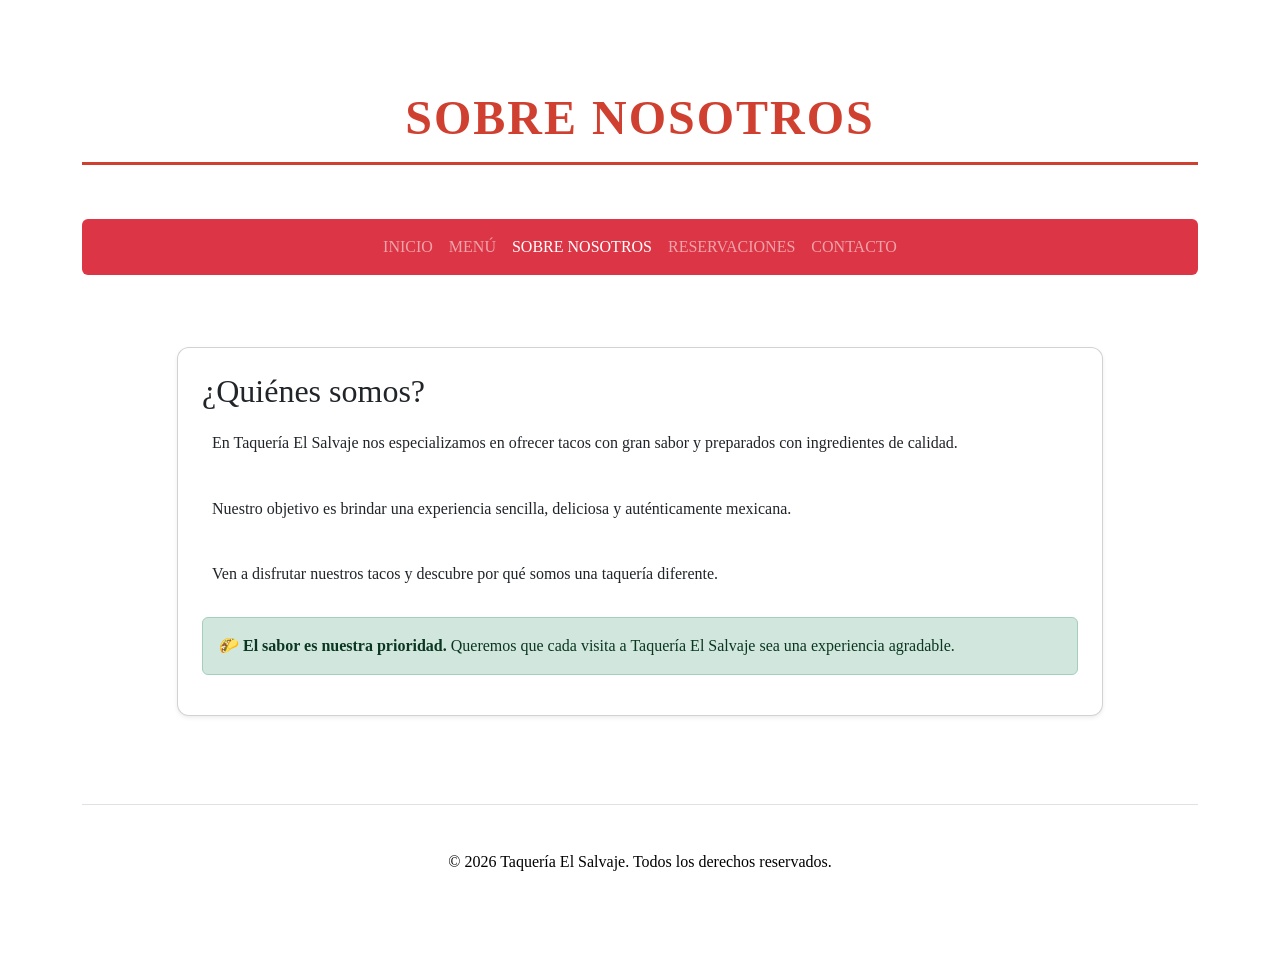
<file: Nosotros.html>
<!DOCTYPE html>
<html lang="es">

<head>

    <meta charset="UTF-8">

    <meta name="viewport" content="width=device-width, initial-scale=1.0">

    <title>Sobre Nosotros | Taquería El Salvaje</title>

    <!-- Bootstrap -->

    <link
        href="https://cdn.jsdelivr.net/npm/bootstrap@5.3.0/dist/css/bootstrap.min.css"
        rel="stylesheet">

    <!-- CSS -->

    <link rel="stylesheet" href="styles.css">

</head>


<body>

    <div class="container">


        <!-- ENCABEZADO -->

        <header class="text-center py-4">

            <h1>SOBRE NOSOTROS</h1>

        </header>


        <!-- NAVEGACIÓN -->

        <nav class="navbar navbar-expand-md navbar-dark bg-danger rounded mb-4">

            <div class="container-fluid justify-content-center">

                <div class="navbar-nav">

                    <a
                        class="nav-link"
                        href="INDEX.html">

                        INICIO

                    </a>

                    <a
                        class="nav-link"
                        href="menu.html">

                        MENÚ

                    </a>

                    <a
                        class="nav-link active"
                        href="nosotros.html">

                        SOBRE NOSOTROS

                    </a>

                    <a
                        class="nav-link"
                        href="reservaciones.html">

                        RESERVACIONES

                    </a>

                    <a
                        class="nav-link"
                        href="contacto.html">

                        CONTACTO

                    </a>

                </div>

            </div>

        </nav>


        <!-- CONTENIDO -->

        <section class="py-5">

            <div class="row justify-content-center">

                <div class="col-md-10">

                    <div class="card shadow-sm">

                        <div class="card-body p-4">

                            <h2>
                                ¿Quiénes somos?
                            </h2>

                            <p>

                                En Taquería El Salvaje nos especializamos
                                en ofrecer tacos con gran sabor y preparados
                                con ingredientes de calidad.

                            </p>

                            <p>

                                Nuestro objetivo es brindar una experiencia
                                sencilla, deliciosa y auténticamente mexicana.

                            </p>

                            <p>

                                Ven a disfrutar nuestros tacos y descubre
                                por qué somos una taquería diferente.

                            </p>


                            <div
                                class="alert alert-success"
                                role="alert">

                                🌮 <strong>El sabor es nuestra prioridad.</strong>

                                Queremos que cada visita a Taquería
                                El Salvaje sea una experiencia agradable.

                            </div>

                        </div>

                    </div>

                </div>

            </div>

        </section>


        <!-- FOOTER -->

        <footer class="text-center py-4 border-top">

            <p>

                ©️ 2026 Taquería El Salvaje.
                Todos los derechos reservados.

            </p>

        </footer>

    </div>


    <!-- Bootstrap JavaScript -->

    <script
        src="https://cdn.jsdelivr.net/npm/bootstrap@5.3.0/dist/js/bootstrap.bundle.min.js">
    </script>

</body>

</html>
</file>
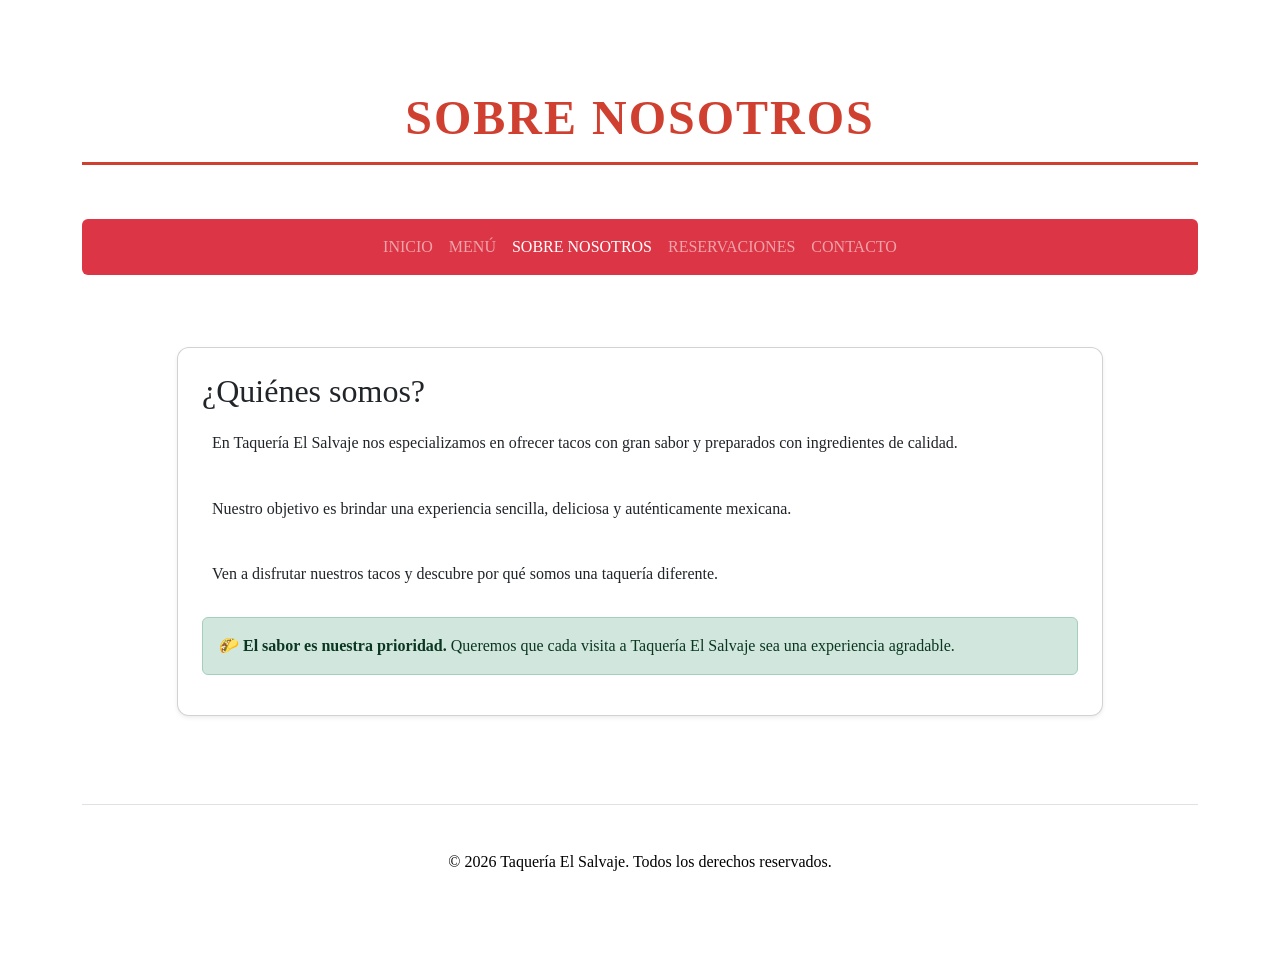
<file: nosotros.html>
<!DOCTYPE html>
<html lang="es">

<head>

    <meta charset="UTF-8">

    <meta name="viewport" content="width=device-width, initial-scale=1.0">

    <title>Sobre Nosotros | Taquería El Salvaje</title>

    <!-- Bootstrap -->

    <link
        href="https://cdn.jsdelivr.net/npm/bootstrap@5.3.0/dist/css/bootstrap.min.css"
        rel="stylesheet">

    <!-- CSS -->

    <link rel="stylesheet" href="styles.css">

</head>


<body>

    <div class="container">


        <!-- ENCABEZADO -->

        <header class="text-center py-4">

            <h1>SOBRE NOSOTROS</h1>

        </header>


        <!-- NAVEGACIÓN -->

        <nav class="navbar navbar-expand-md navbar-dark bg-danger rounded mb-4">

            <div class="container-fluid justify-content-center">

                <div class="navbar-nav">

                    <a
                        class="nav-link"
                        href="INDEX.html">

                        INICIO

                    </a>

                    <a
                        class="nav-link"
                        href="menu.html">

                        MENÚ

                    </a>

                    <a
                        class="nav-link active"
                        href="nosotros.html">

                        SOBRE NOSOTROS

                    </a>

                    <a
                        class="nav-link"
                        href="reservaciones.html">

                        RESERVACIONES

                    </a>

                    <a
                        class="nav-link"
                        href="contacto.html">

                        CONTACTO

                    </a>

                </div>

            </div>

        </nav>


        <!-- CONTENIDO -->

        <section class="py-5">

            <div class="row justify-content-center">

                <div class="col-md-10">

                    <div class="card shadow-sm">

                        <div class="card-body p-4">

                            <h2>
                                ¿Quiénes somos?
                            </h2>

                            <p>

                                En Taquería El Salvaje nos especializamos
                                en ofrecer tacos con gran sabor y preparados
                                con ingredientes de calidad.

                            </p>

                            <p>

                                Nuestro objetivo es brindar una experiencia
                                sencilla, deliciosa y auténticamente mexicana.

                            </p>

                            <p>

                                Ven a disfrutar nuestros tacos y descubre
                                por qué somos una taquería diferente.

                            </p>


                            <div
                                class="alert alert-success"
                                role="alert">

                                🌮 <strong>El sabor es nuestra prioridad.</strong>

                                Queremos que cada visita a Taquería
                                El Salvaje sea una experiencia agradable.

                            </div>

                        </div>

                    </div>

                </div>

            </div>

        </section>


        <!-- FOOTER -->

        <footer class="text-center py-4 border-top">

            <p>

                ©️ 2026 Taquería El Salvaje.
                Todos los derechos reservados.

            </p>

        </footer>

    </div>


    <!-- Bootstrap JavaScript -->

    <script
        src="https://cdn.jsdelivr.net/npm/bootstrap@5.3.0/dist/js/bootstrap.bundle.min.js">
    </script>

</body>

</html>
</file>
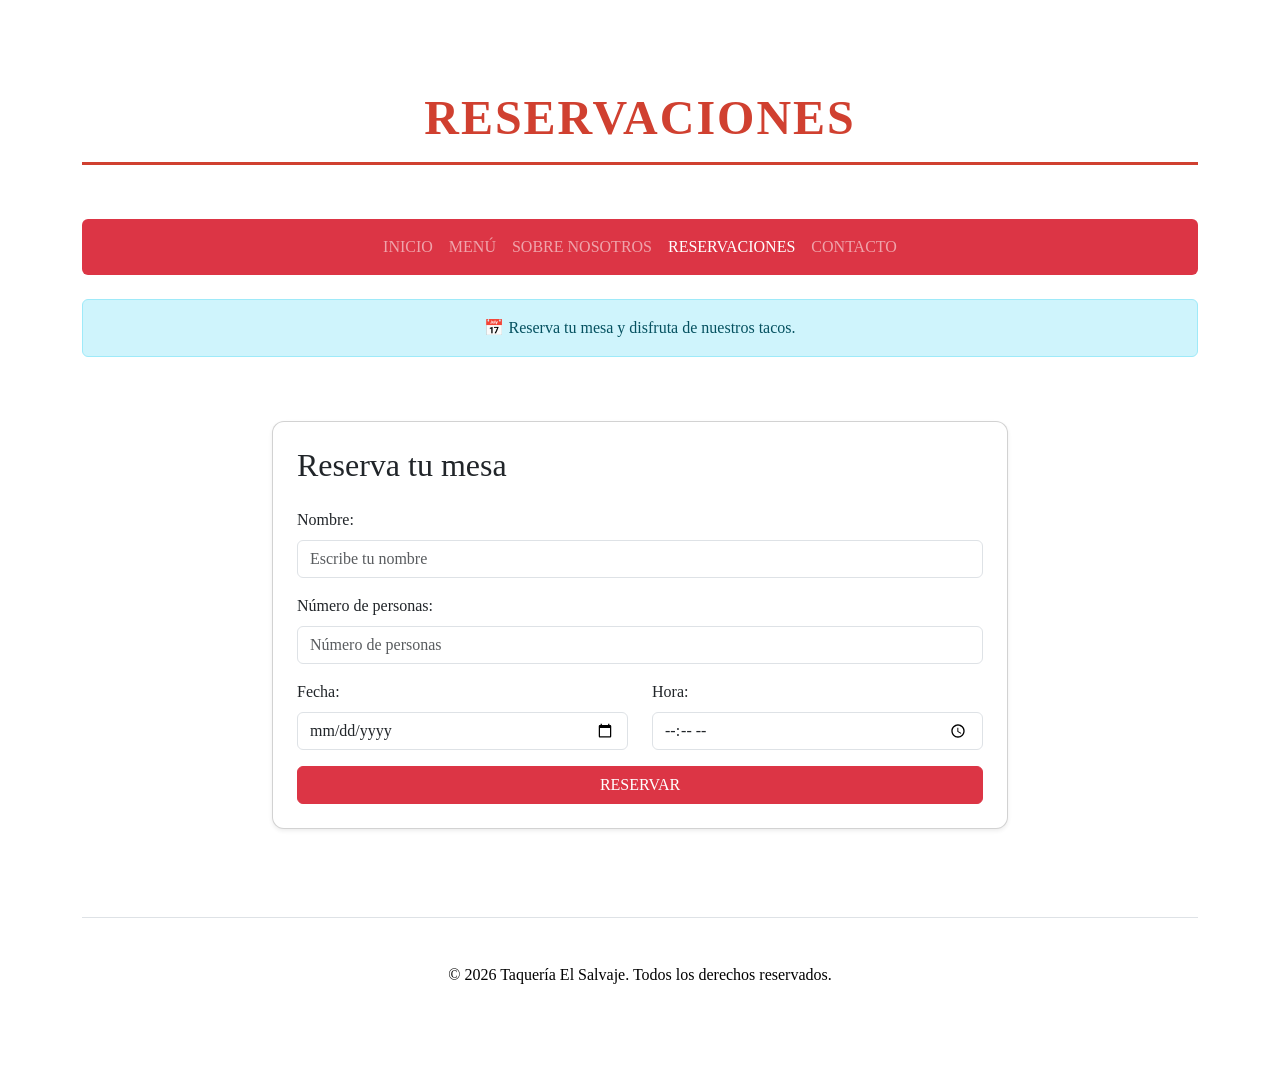
<file: Reservaciones.html>
<!DOCTYPE html>
<html lang="es">

<head>

    <meta charset="UTF-8">

    <meta name="viewport" content="width=device-width, initial-scale=1.0">

    <title>Reservaciones | Taquería El Salvaje</title>

    <!-- Bootstrap -->

    <link
        href="https://cdn.jsdelivr.net/npm/bootstrap@5.3.0/dist/css/bootstrap.min.css"
        rel="stylesheet">

    <!-- CSS -->

    <link rel="stylesheet" href="styles.css">

</head>


<body>

    <div class="container">


        <!-- ENCABEZADO -->

        <header class="text-center py-4">

            <h1>RESERVACIONES</h1>

        </header>


        <!-- NAVEGACIÓN -->

        <nav class="navbar navbar-expand-md navbar-dark bg-danger rounded mb-4">

            <div class="container-fluid justify-content-center">

                <div class="navbar-nav">

                    <a
                        class="nav-link"
                        href="INDEX.html">

                        INICIO

                    </a>

                    <a
                        class="nav-link"
                        href="menu.html">

                        MENÚ

                    </a>

                    <a
                        class="nav-link"
                        href="nosotros.html">

                        SOBRE NOSOTROS

                    </a>

                    <a
                        class="nav-link active"
                        href="reservaciones.html">

                        RESERVACIONES

                    </a>

                    <a
                        class="nav-link"
                        href="contacto.html">

                        CONTACTO

                    </a>

                </div>

            </div>

        </nav>


        <!-- ALERT -->

        <div
            class="alert alert-info text-center"
            role="alert">

            📅 Reserva tu mesa y disfruta de nuestros tacos.

        </div>


        <!-- FORMULARIO -->

        <section class="py-5">

            <div class="row justify-content-center">

                <div class="col-md-8">

                    <div class="card shadow-sm">

                        <div class="card-body p-4">

                            <h2 class="mb-4">
                                Reserva tu mesa
                            </h2>


                            <form>


                                <!-- NOMBRE -->

                                <div class="mb-3">

                                    <label
                                        for="nombre"
                                        class="form-label">

                                        Nombre:

                                    </label>

                                    <input
                                        type="text"
                                        class="form-control"
                                        id="nombre"
                                        name="nombre"
                                        placeholder="Escribe tu nombre"
                                        required>

                                </div>


                                <!-- PERSONAS -->

                                <div class="mb-3">

                                    <label
                                        for="personas"
                                        class="form-label">

                                        Número de personas:

                                    </label>

                                    <input
                                        type="number"
                                        class="form-control"
                                        id="personas"
                                        name="personas"
                                        min="1"
                                        placeholder="Número de personas"
                                        required>

                                </div>


                                <!-- FECHA Y HORA -->

                                <div class="row">

                                    <div class="col-md-6 mb-3">

                                        <label
                                            for="fecha"
                                            class="form-label">

                                            Fecha:

                                        </label>

                                        <input
                                            type="date"
                                            class="form-control"
                                            id="fecha"
                                            name="fecha"
                                            required>

                                    </div>


                                    <div class="col-md-6 mb-3">

                                        <label
                                            for="hora"
                                            class="form-label">

                                            Hora:

                                        </label>

                                        <input
                                            type="time"
                                            class="form-control"
                                            id="hora"
                                            name="hora"
                                            required>

                                    </div>

                                </div>


                                <!-- BOTÓN -->

                                <button
                                    type="submit"
                                    class="btn btn-danger w-100">

                                    RESERVAR

                                </button>


                            </form>

                        </div>

                    </div>

                </div>

            </div>

        </section>


        <!-- FOOTER -->

        <footer class="text-center py-4 border-top">

            <p>

                ©️ 2026 Taquería El Salvaje.
                Todos los derechos reservados.

            </p>

        </footer>

    </div>


    <!-- Bootstrap JavaScript -->

    <script
        src="https://cdn.jsdelivr.net/npm/bootstrap@5.3.0/dist/js/bootstrap.bundle.min.js">
    </script>

</body>

</html>
</file>
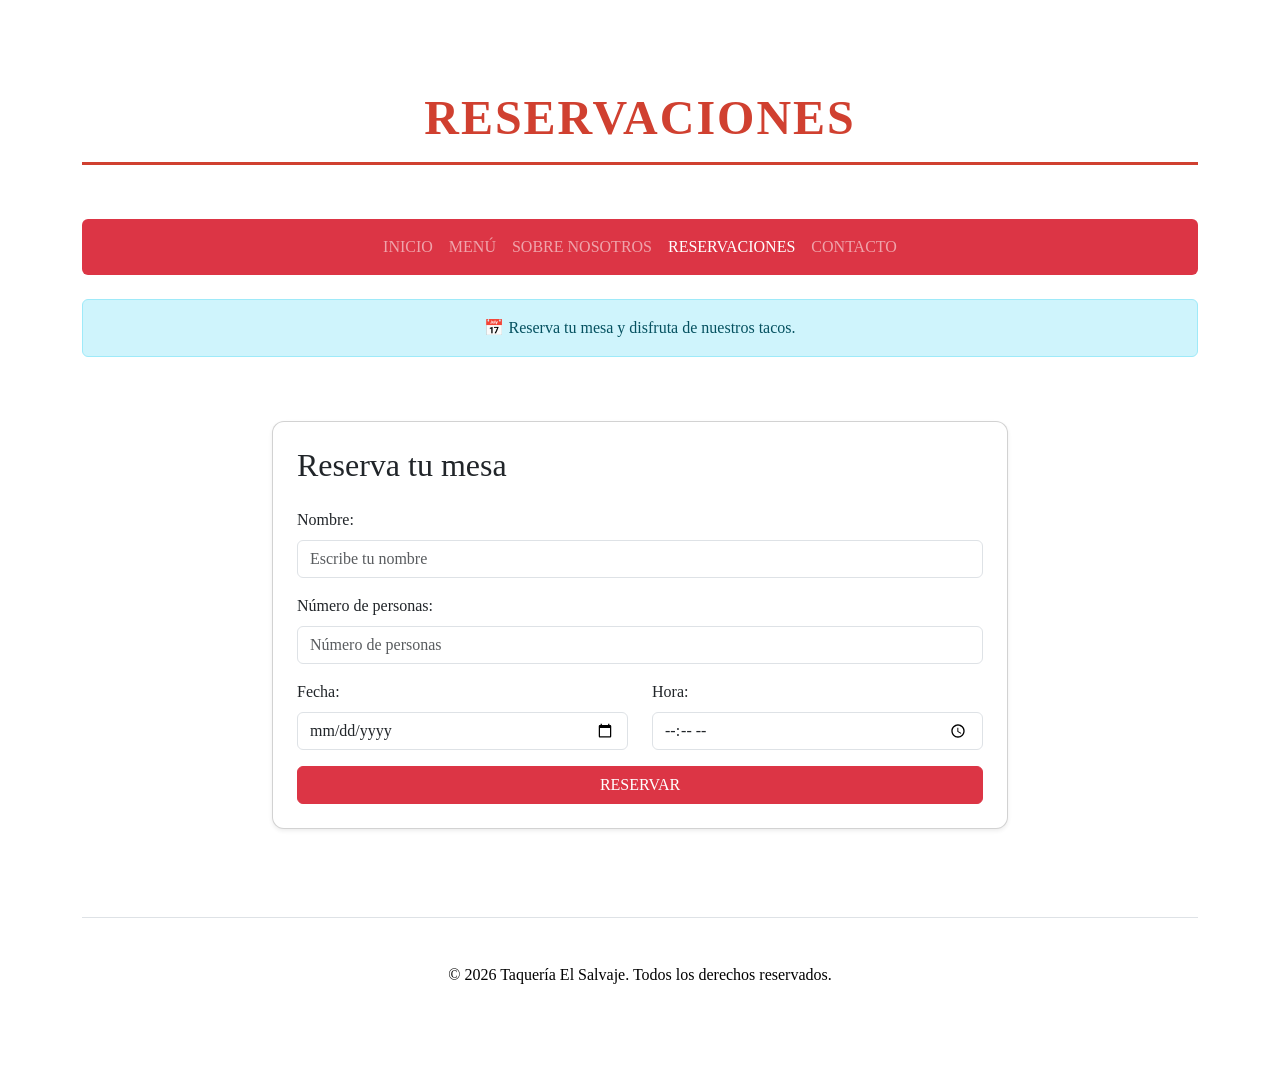
<file: reservaciones.html>
<!DOCTYPE html>
<html lang="es">

<head>

    <meta charset="UTF-8">

    <meta name="viewport" content="width=device-width, initial-scale=1.0">

    <title>Reservaciones | Taquería El Salvaje</title>

    <!-- Bootstrap -->

    <link
        href="https://cdn.jsdelivr.net/npm/bootstrap@5.3.0/dist/css/bootstrap.min.css"
        rel="stylesheet">

    <!-- CSS -->

    <link rel="stylesheet" href="styles.css">

</head>


<body>

    <div class="container">


        <!-- ENCABEZADO -->

        <header class="text-center py-4">

            <h1>RESERVACIONES</h1>

        </header>


        <!-- NAVEGACIÓN -->

        <nav class="navbar navbar-expand-md navbar-dark bg-danger rounded mb-4">

            <div class="container-fluid justify-content-center">

                <div class="navbar-nav">

                    <a
                        class="nav-link"
                        href="INDEX.html">

                        INICIO

                    </a>

                    <a
                        class="nav-link"
                        href="menu.html">

                        MENÚ

                    </a>

                    <a
                        class="nav-link"
                        href="nosotros.html">

                        SOBRE NOSOTROS

                    </a>

                    <a
                        class="nav-link active"
                        href="reservaciones.html">

                        RESERVACIONES

                    </a>

                    <a
                        class="nav-link"
                        href="contacto.html">

                        CONTACTO

                    </a>

                </div>

            </div>

        </nav>


        <!-- ALERT -->

        <div
            class="alert alert-info text-center"
            role="alert">

            📅 Reserva tu mesa y disfruta de nuestros tacos.

        </div>


        <!-- FORMULARIO -->

        <section class="py-5">

            <div class="row justify-content-center">

                <div class="col-md-8">

                    <div class="card shadow-sm">

                        <div class="card-body p-4">

                            <h2 class="mb-4">
                                Reserva tu mesa
                            </h2>


                            <form>


                                <!-- NOMBRE -->

                                <div class="mb-3">

                                    <label
                                        for="nombre"
                                        class="form-label">

                                        Nombre:

                                    </label>

                                    <input
                                        type="text"
                                        class="form-control"
                                        id="nombre"
                                        name="nombre"
                                        placeholder="Escribe tu nombre"
                                        required>

                                </div>


                                <!-- PERSONAS -->

                                <div class="mb-3">

                                    <label
                                        for="personas"
                                        class="form-label">

                                        Número de personas:

                                    </label>

                                    <input
                                        type="number"
                                        class="form-control"
                                        id="personas"
                                        name="personas"
                                        min="1"
                                        placeholder="Número de personas"
                                        required>

                                </div>


                                <!-- FECHA Y HORA -->

                                <div class="row">

                                    <div class="col-md-6 mb-3">

                                        <label
                                            for="fecha"
                                            class="form-label">

                                            Fecha:

                                        </label>

                                        <input
                                            type="date"
                                            class="form-control"
                                            id="fecha"
                                            name="fecha"
                                            required>

                                    </div>


                                    <div class="col-md-6 mb-3">

                                        <label
                                            for="hora"
                                            class="form-label">

                                            Hora:

                                        </label>

                                        <input
                                            type="time"
                                            class="form-control"
                                            id="hora"
                                            name="hora"
                                            required>

                                    </div>

                                </div>


                                <!-- BOTÓN -->

                                <button
                                    type="submit"
                                    class="btn btn-danger w-100">

                                    RESERVAR

                                </button>


                            </form>

                        </div>

                    </div>

                </div>

            </div>

        </section>


        <!-- FOOTER -->

        <footer class="text-center py-4 border-top">

            <p>

                ©️ 2026 Taquería El Salvaje.
                Todos los derechos reservados.

            </p>

        </footer>

    </div>


    <!-- Bootstrap JavaScript -->

    <script
        src="https://cdn.jsdelivr.net/npm/bootstrap@5.3.0/dist/js/bootstrap.bundle.min.js">
    </script>

</body>

</html>
</file>
<file: styles.css>
/* ESTILOS GENERALES */

body {
    font-family: 'Playfair Display', serif;
    background-color: #ffffff;
    color: #000000;
    margin: 0;
    padding: 30px;
}

/* TÍTULO PRINCIPAL */

h1 {
    font-family: 'Playfair Display', serif;
    font-size: 48px;
    font-weight: 700;
    color: #d04030;
    text-align: center;
    letter-spacing: 2px;
    text-transform: uppercase;
    margin: 20px 0 30px;
    padding: 15px;
    border-bottom: 3px solid #d04030;
}

/* IMAGEN PRINCIPAL */

header img {
    width: 400px;
    max-width: 100%;
    border: 3px solid #d04030;
}

/* TÍTULOS DE LAS SECCIONES */

#nosotros h2 {
    color: #2e7d32;
    margin-top: 35px;
    margin-bottom: 15px;
    padding: 10px;
    border-left: 5px solid #2e7d32;
}

#menu h2 {
    color: #e67e22;
    margin-top: 35px;
    margin-bottom: 15px;
    padding: 10px;
    border-left: 5px solid #e67e22;
}

#reservaciones h2 {
    color: #8e44ad;
    margin-top: 35px;
    margin-bottom: 15px;
    padding: 10px;
    border-left: 5px solid #8e44ad;
}

#contacto h2 {
    color: #2980b9;
    margin-top: 35px;
    margin-bottom: 15px;
    padding: 10px;
    border-left: 5px solid #2980b9;
}

/* PÁRRAFOS */

p {
    margin: 10px 0 20px;
    padding: 10px;
    line-height: 1.6;
}

/* TARJETAS DEL MENÚ */

.card {
    border-radius: 12px;
    transition: transform 0.2s;
}

.card:hover {
    transform: translateY(-5px);
}

/* TÍTULOS DE LAS TARJETAS */

.card-title {
    color: #d04030;
    font-weight: bold;
}

/* TABLA */

table {
    margin: 20px auto 35px;
}

/* PIE DE PÁGINA */

footer {
    margin-top: 40px;
}

/* ============================= */
/* CARRUSEL */
/* ============================= */

#carruselSalvaje .carousel-item img {
    width: 65% !important;
    height: 450px !important;
    object-fit: cover;
    display: block;
    margin: 0 auto;
    border-radius: 15px;
}

/* ADAPTACIÓN PARA CELULARES */

@media (max-width: 768px) {

    body {
        padding: 15px;
    }

    h1 {
        font-size: 34px;
    }

    /* CARRUSEL EN CELULAR */

    #carruselSalvaje .carousel-item img {
        width: 90% !important;
        height: 220px !important;
        object-fit: cover;
        display: block;
        margin: 0 auto;
        border-radius: 15px;
    }


/* =====================================
   TAQUERÍA EL SALVAJE
   DISEÑO RESPONSIVE
===================================== */

/* Imágenes de las tarjetas */
.card-img-top {
    width: 100%;
    height: 230px;
    object-fit: cover;
}

/* Tarjetas */
.card {
    overflow: hidden;
}

/* Títulos */
.card h3 {
    font-size: 1.4rem;
}

/* Navegación */
.navbar-nav {
    flex-wrap: wrap;
    justify-content: center;
}

/* Lista del menú */
.list-group-item {
    gap: 10px;
}

/* =====================================
   AJUSTES PARA CELULAR
===================================== */

@media (max-width: 576px) {

    /* Espacio lateral */
    .container {
        padding-left: 15px;
        padding-right: 15px;
    }

    /* Encabezado */
    header h1 {
        font-size: 2rem;
    }

    header p {
        font-size: 1rem;
    }

    /* Tarjetas */
    .card-body {
        padding: 20px;
    }

    .card h3 {
        font-size: 1.3rem;
    }

    .card p {
        font-size: 1rem;
    }

    /* Imágenes */
    .card-img-top {
        height: 200px;
    }

    /* Elementos de la lista */
    .list-group-item {
        flex-wrap: wrap;
        align-items: center;
    }

    .list-group-item > div {
        min-width: 0;
    }

    /* Navegación */
    .navbar-nav {
        width: 100%;
    }

    .nav-link {
        text-align: center;
        padding: 10px;
    }

    /* Botón de reservar */
    .btn-lg {
        width: 100%;
    }

}

}
</file>
